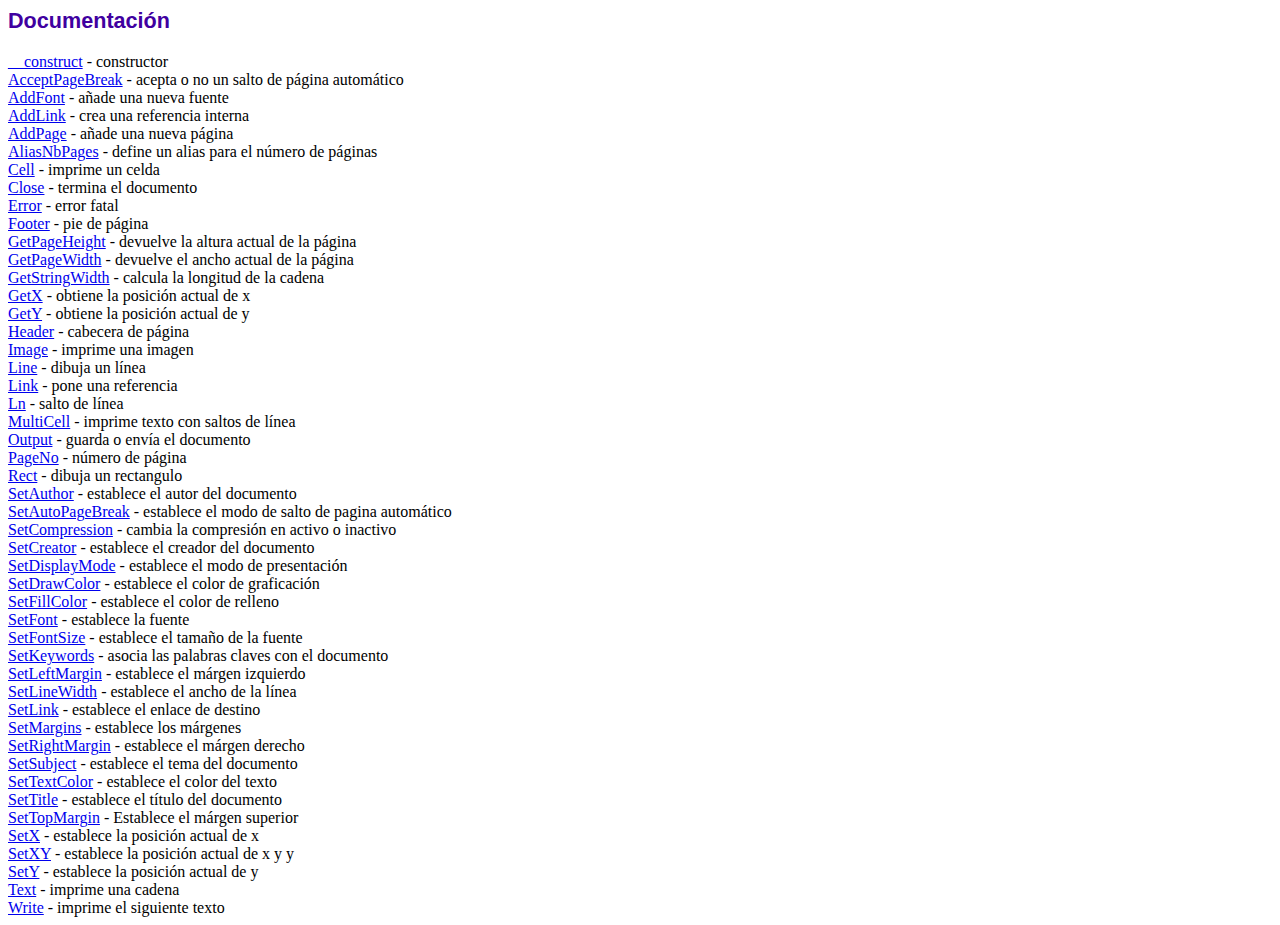
<file: fpdf186/doc/index.htm>
<!DOCTYPE html PUBLIC "-//W3C//DTD HTML 4.01 Transitional//EN">
<html>
<head>
<meta http-equiv="Content-Type" content="text/html; charset=UTF-8">
<title>Documentación</title>
<link type="text/css" rel="stylesheet" href="../fpdf.css">
</head>
<body>
<h1>Documentación</h1>
<a href="__construct.htm">__construct</a> - constructor<br>
<a href="acceptpagebreak.htm">AcceptPageBreak</a> - acepta o no un salto de página automático<br>
<a href="addfont.htm">AddFont</a> - añade una nueva fuente<br>
<a href="addlink.htm">AddLink</a> - crea una referencia interna<br>
<a href="addpage.htm">AddPage</a> - añade una nueva página<br>
<a href="aliasnbpages.htm">AliasNbPages</a> - define un alias para el número de páginas<br>
<a href="cell.htm">Cell</a> - imprime un celda<br>
<a href="close.htm">Close</a> - termina el documento<br>
<a href="error.htm">Error</a> - error fatal<br>
<a href="footer.htm">Footer</a> - pie de página<br>
<a href="getpageheight.htm">GetPageHeight</a> - devuelve la altura actual de la página<br>
<a href="getpagewidth.htm">GetPageWidth</a> - devuelve el ancho actual de la página<br>
<a href="getstringwidth.htm">GetStringWidth</a> - calcula la longitud de la cadena<br>
<a href="getx.htm">GetX</a> - obtiene la posición actual de x<br>
<a href="gety.htm">GetY</a> - obtiene la posición actual de y<br>
<a href="header.htm">Header</a> - cabecera de página<br>
<a href="image.htm">Image</a> - imprime una imagen<br>
<a href="line.htm">Line</a> - dibuja un línea<br>
<a href="link.htm">Link</a> - pone una referencia<br>
<a href="ln.htm">Ln</a> - salto de línea<br>
<a href="multicell.htm">MultiCell</a> - imprime texto con saltos de línea<br>
<a href="output.htm">Output</a> - guarda o envía el documento<br>
<a href="pageno.htm">PageNo</a> - número de página<br>
<a href="rect.htm">Rect</a> - dibuja un rectangulo<br>
<a href="setauthor.htm">SetAuthor</a> - establece el autor del documento<br>
<a href="setautopagebreak.htm">SetAutoPageBreak</a> - establece el modo de salto de pagina automático<br>
<a href="setcompression.htm">SetCompression</a> - cambia la compresión en activo o inactivo<br>
<a href="setcreator.htm">SetCreator</a> - establece el creador del documento<br>
<a href="setdisplaymode.htm">SetDisplayMode</a> - establece el modo de presentación<br>
<a href="setdrawcolor.htm">SetDrawColor</a> - establece el color de graficación<br>
<a href="setfillcolor.htm">SetFillColor</a> - establece el color de relleno<br>
<a href="setfont.htm">SetFont</a> - establece la fuente<br>
<a href="setfontsize.htm">SetFontSize</a> - establece el tamaño de la fuente<br>
<a href="setkeywords.htm">SetKeywords</a> - asocia las palabras claves con el documento<br>
<a href="setleftmargin.htm">SetLeftMargin</a> - establece el márgen izquierdo<br>
<a href="setlinewidth.htm">SetLineWidth</a> - establece el ancho de la línea<br>
<a href="setlink.htm">SetLink</a> - establece el enlace de destino<br>
<a href="setmargins.htm">SetMargins</a> - establece los márgenes<br>
<a href="setrightmargin.htm">SetRightMargin</a> - establece el márgen derecho<br>
<a href="setsubject.htm">SetSubject</a> - establece el tema del documento<br>
<a href="settextcolor.htm">SetTextColor</a> - establece el color del texto<br>
<a href="settitle.htm">SetTitle</a> - establece el título del documento<br>
<a href="settopmargin.htm">SetTopMargin</a> - Establece el márgen superior<br>
<a href="setx.htm">SetX</a> - establece la posición actual de x<br>
<a href="setxy.htm">SetXY</a> - establece la posición actual de x y y<br>
<a href="sety.htm">SetY</a> - establece la posición actual de y<br>
<a href="text.htm">Text</a> - imprime una cadena<br>
<a href="write.htm">Write</a> - imprime el siguiente texto<br>
</body>
</html>
</file>
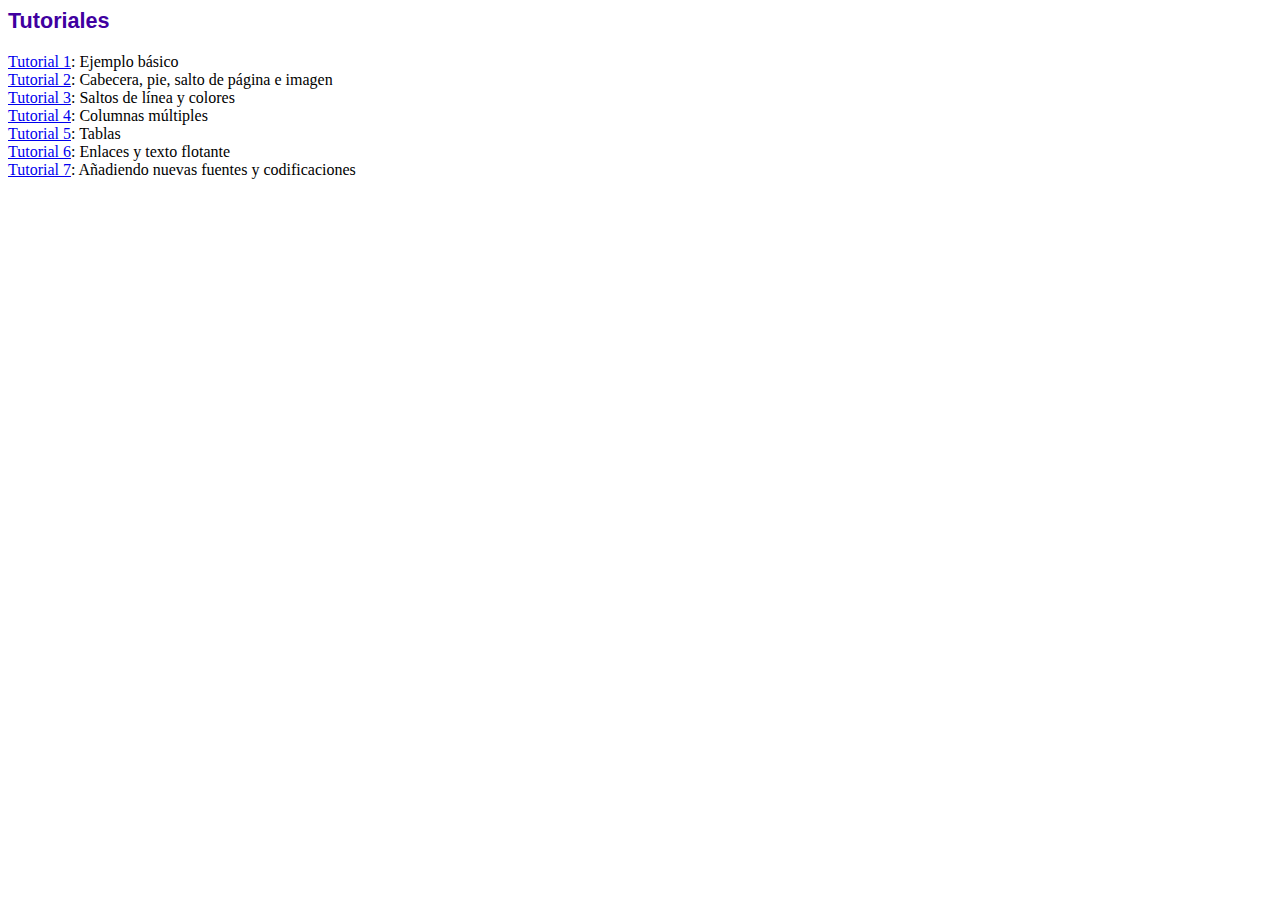
<file: fpdf186/tutorial/index.htm>
<!DOCTYPE html PUBLIC "-//W3C//DTD HTML 4.01 Transitional//EN">
<html>
<head>
<meta http-equiv="Content-Type" content="text/html; charset=UTF-8">
<title>Tutoriales</title>
<link type="text/css" rel="stylesheet" href="../fpdf.css">
</head>
<body>
<h1>Tutoriales</h1>
<ul style="list-style-type:none; margin-left:0; padding-left:0">
<li><a href="tuto1.htm">Tutorial 1</a>: Ejemplo básico</li>
<li><a href="tuto2.htm">Tutorial 2</a>: Cabecera, pie, salto de página e imagen</li>
<li><a href="tuto3.htm">Tutorial 3</a>: Saltos de línea y colores</li>
<li><a href="tuto4.htm">Tutorial 4</a>: Columnas múltiples</li>
<li><a href="tuto5.htm">Tutorial 5</a>: Tablas</li>
<li><a href="tuto6.htm">Tutorial 6</a>: Enlaces y texto flotante</li>
<li><a href="tuto7.htm">Tutorial 7</a>: Añadiendo nuevas fuentes y codificaciones</li>
</ul>
</body>
</html>
</file>
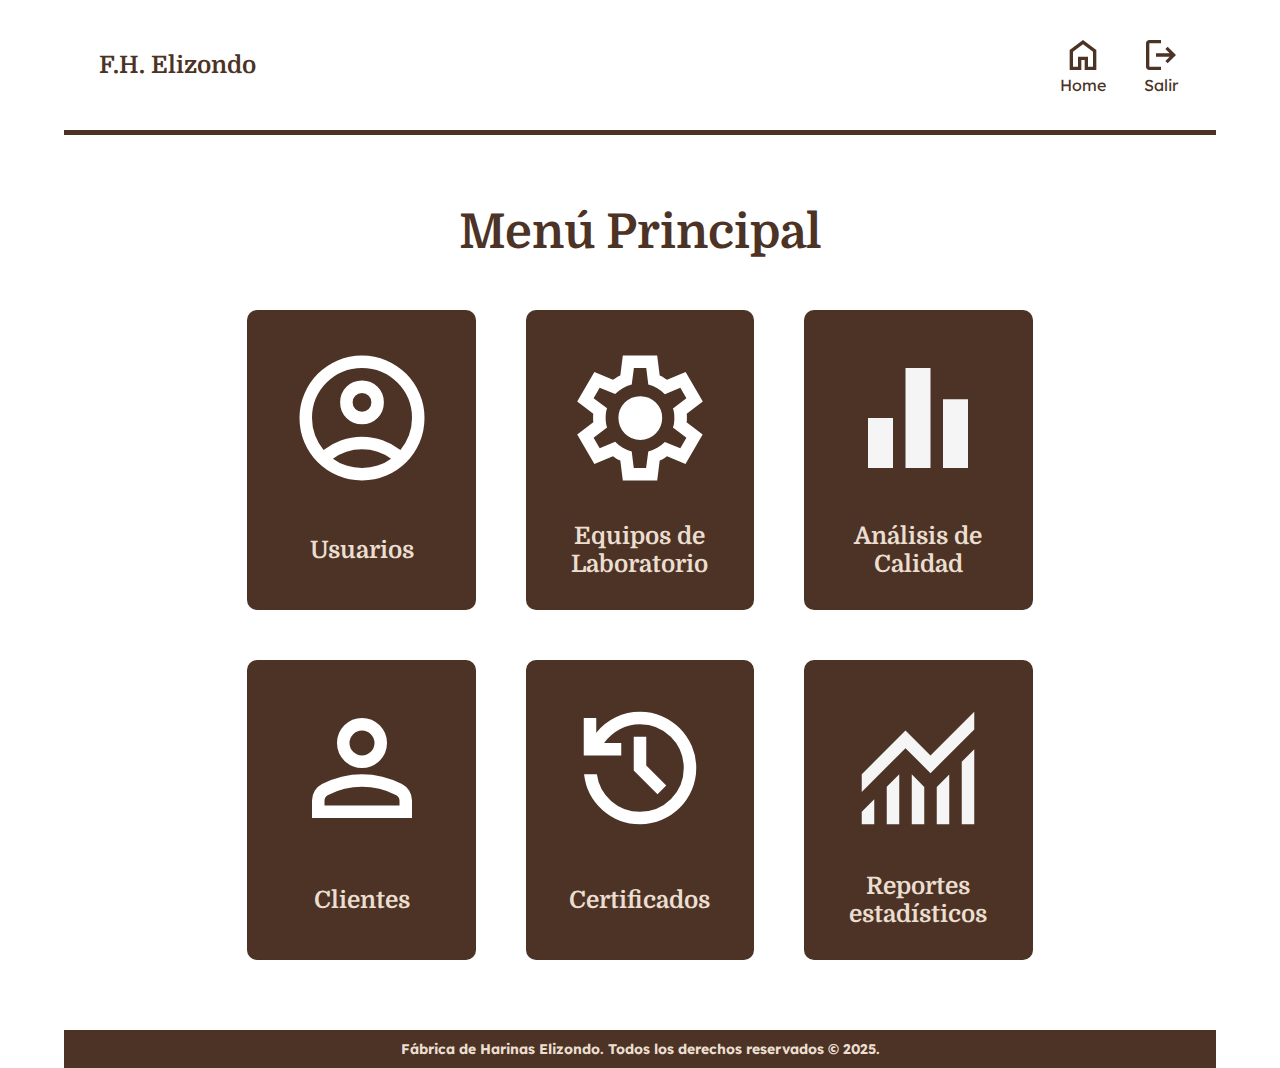
<file: menu.html>
<!DOCTYPE html>
<html lang="en">
<head>
    <meta charset="UTF-8">
    <meta name="viewport" content="width=device-width, initial-scale=1.0">
    <title>FHE | Menú Principal</title>
    <link rel="stylesheet" href="styles.css">
    <link rel="stylesheet" href="css/menu.css">
</head>
<body>
    <main class="contenedor hoja">
        <header class="header">
            <h2 class="header__logo">
                F.H. Elizondo
            </h2>

            <nav class="header__nav">
                <a href="#" class="header__btn">
                    <img class="header__icono" src="img/home.svg" alt="Home">
                    <p class="header__textoicono">Home</p>
                </a>

                <a href="index.html" class="header__btn">
                    <img class="header__icono" src="img/exit.svg" alt="Home">
                    <p class="header__textoicono">Salir</p>
                </a>
            </nav>
        </header>

        <div class="menu">
            <h1 class="menu__titulo">Menú Principal</h1>

            <div class="menu__grid">
                <a href="modulos/usuarios.html" class="menu__card">
                    <img src="img/usuarios.svg" alt="Reportes" class="menu__icono">
                    <h2 class="menu__texto">Usuarios</h2>
                </a>

                <a href="modulos/laboratorios.html" class="menu__card">
                    <img src="img/laboratorios.svg" alt="Laboratorio" class="menu__icono">
                    <h2 class="menu__texto">Equipos de Laboratorio</h2>
                </a>

                <a href="modulos/analisiscalidad.html" class="menu__card">
                    <img src="img/quality.svg" alt="Análisis" class="menu__icono">
                    <h2 class="menu__texto">Análisis de Calidad</h2>
                </a>

                <a href="modulos/clientes.html" class="menu__card">
                    <img src="img/clientes.svg" alt="Clientes" class="menu__icono">
                    <h2 class="menu__texto">Clientes</h2>
                </a>
                
                <a href="modulos/historico.html" class="menu__card">
                    <img src="img/historico.svg" alt="Certificados" class="menu__icono">
                    <h2 class="menu__texto">Certificados</h2>
                </a>

                <a href="modulos/estadisticos.html" class="menu__card">
                    <img src="img/stats.svg" alt="Estadísticos" class="menu__icono">
                    <h2 class="menu__texto">Reportes estadísticos</h2>
                </a>
            </div>
        </div>

        <div class="footer">
            <p class="footer__texto">Fábrica de Harinas Elizondo. Todos los derechos reservados &copy; 2025.</p>
        </div>
    </main>
</body>
</html>
</file>
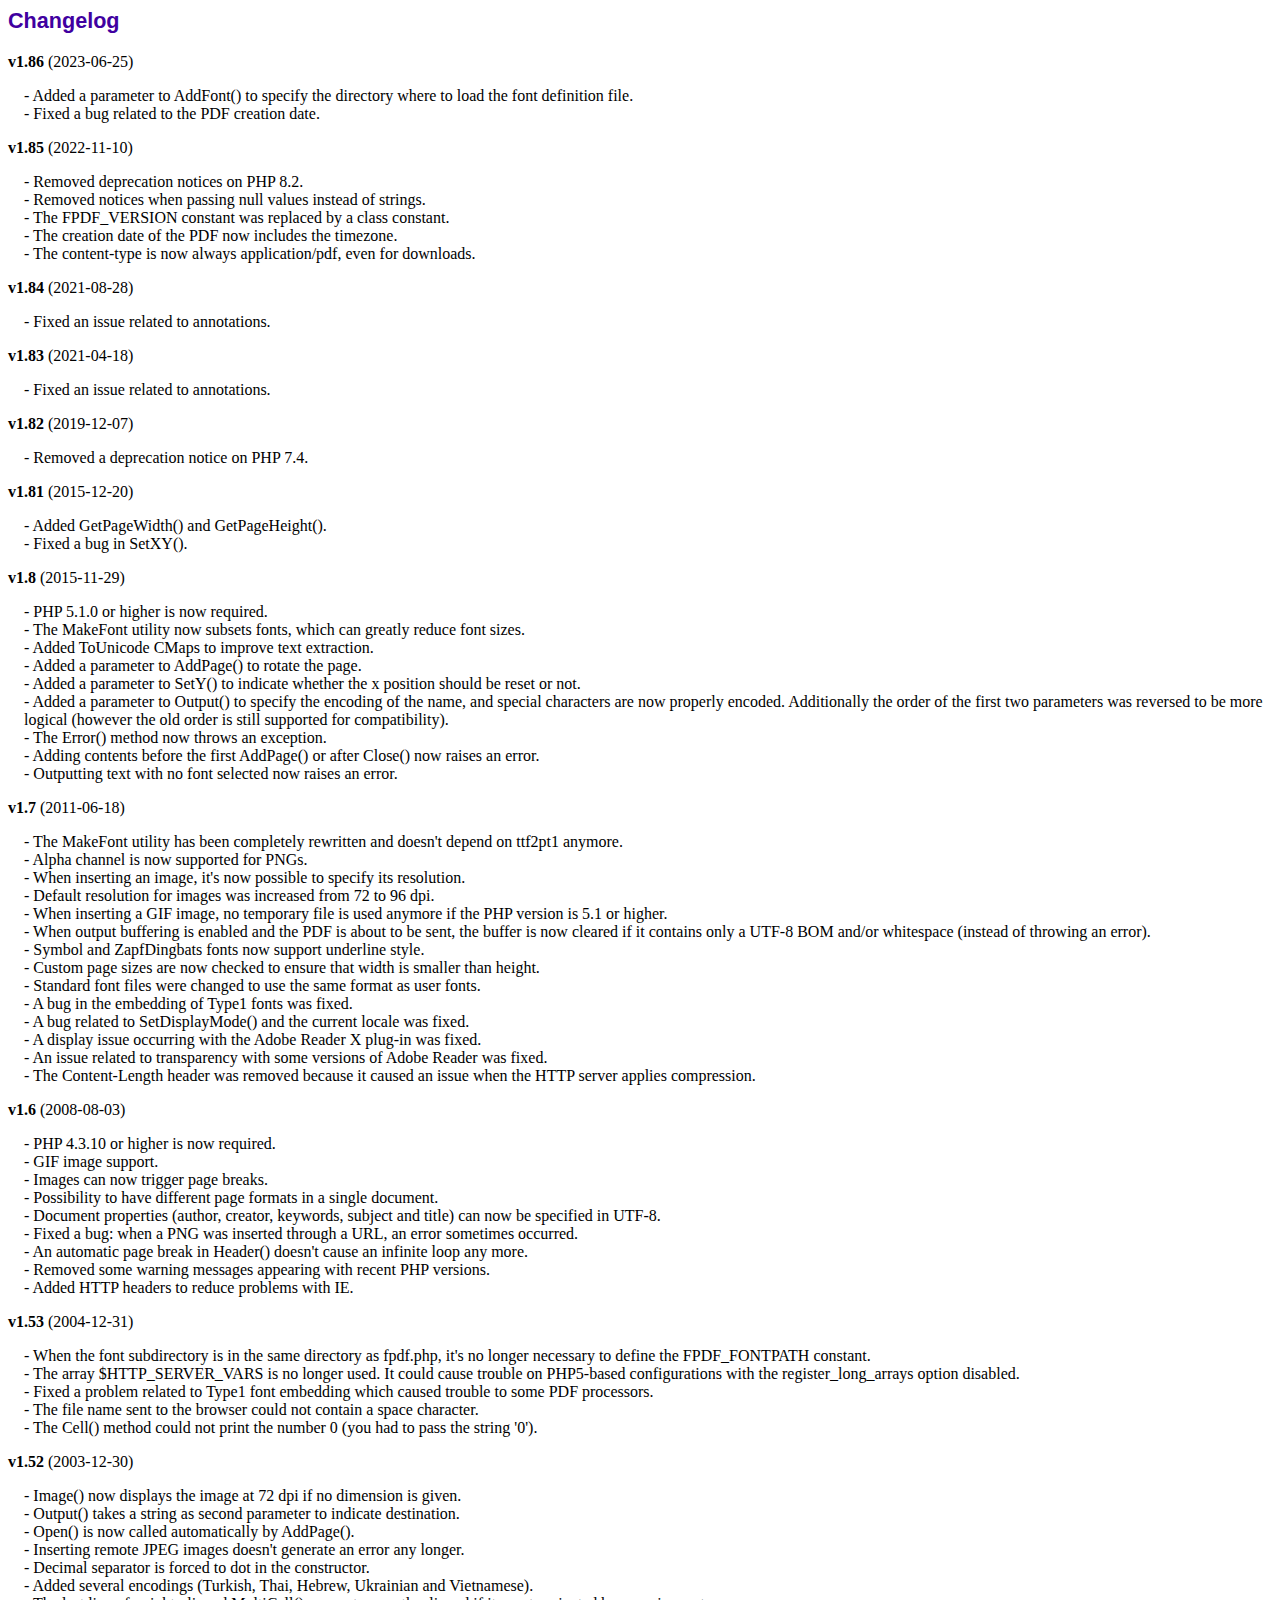
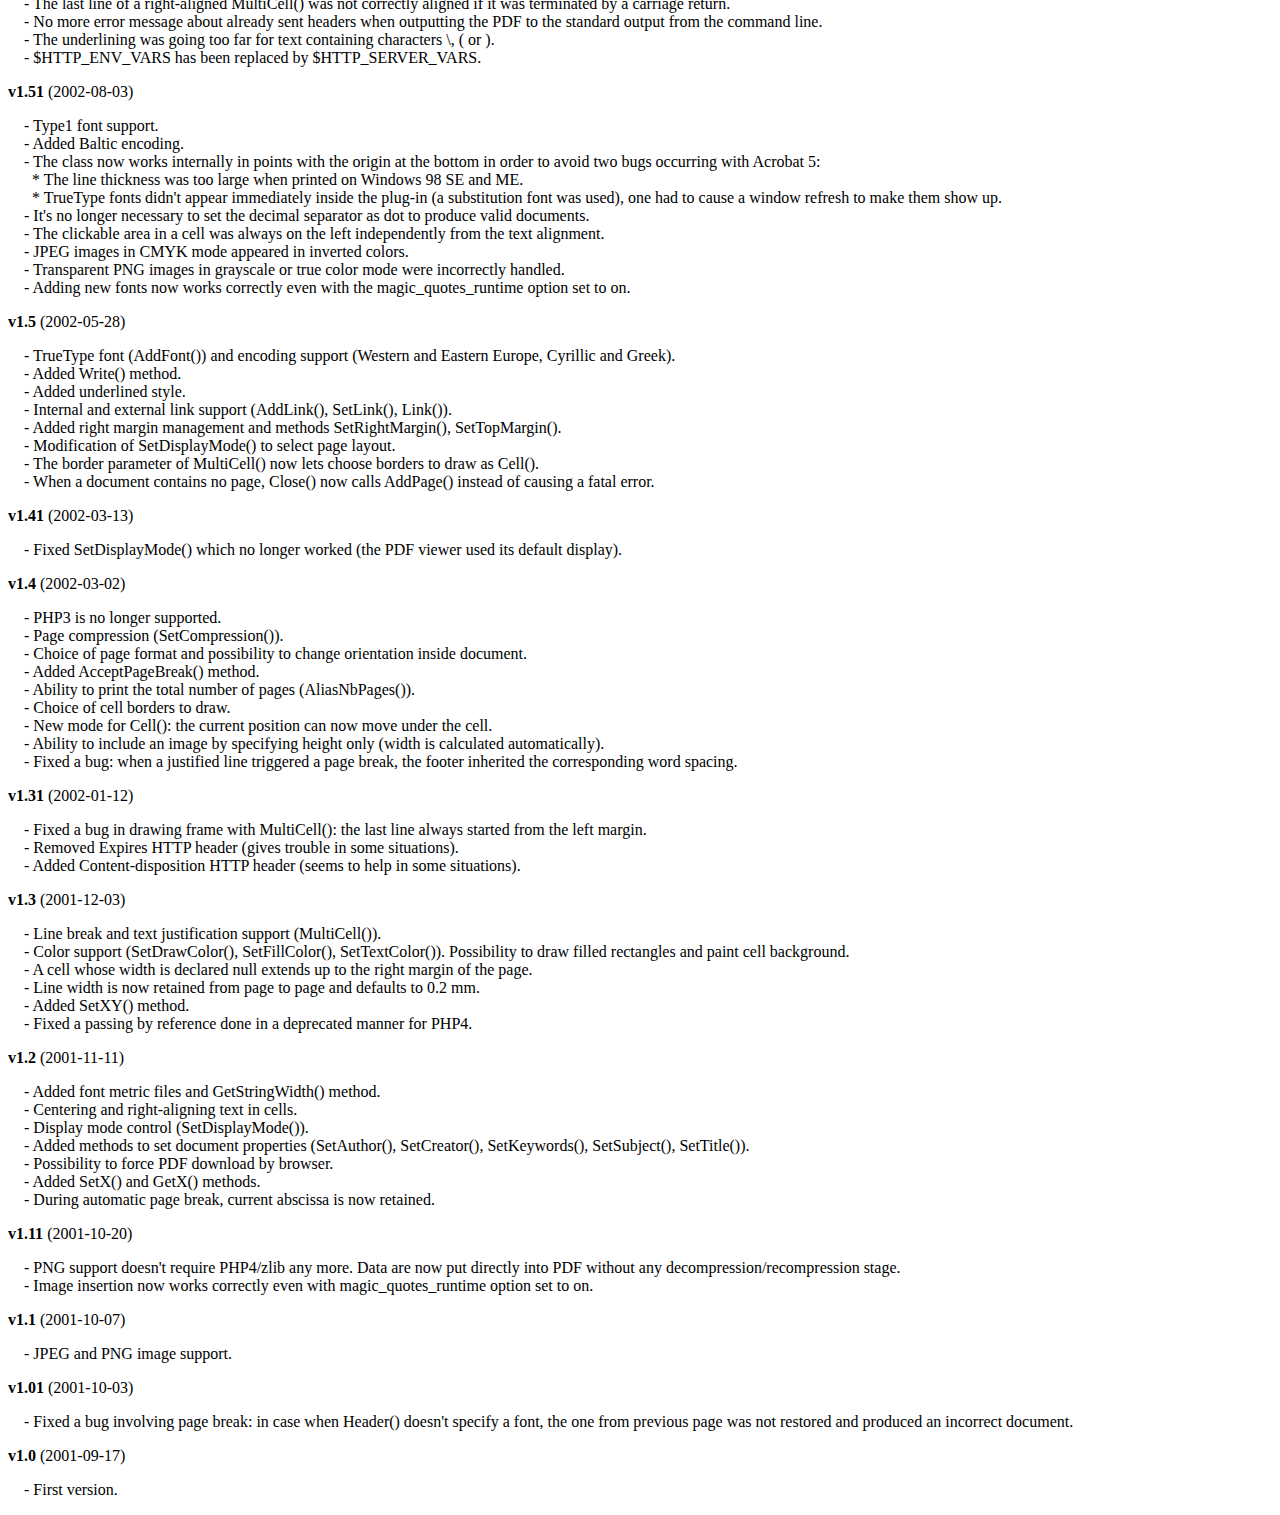
<file: fpdf186/changelog.htm>
<!DOCTYPE html PUBLIC "-//W3C//DTD HTML 4.01 Transitional//EN">
<html>
<head>
<meta http-equiv="Content-Type" content="text/html; charset=UTF-8">
<title>Changelog</title>
<link type="text/css" rel="stylesheet" href="fpdf.css">
<style type="text/css">
dd {margin:1em 0 1em 1em}
</style>
</head>
<body>
<h1>Changelog</h1>
<dl>
<dt><strong>v1.86</strong> (2023-06-25)</dt>
<dd>
- Added a parameter to AddFont() to specify the directory where to load the font definition file.<br>
- Fixed a bug related to the PDF creation date.<br>
</dd>
<dt><strong>v1.85</strong> (2022-11-10)</dt>
<dd>
- Removed deprecation notices on PHP 8.2.<br>
- Removed notices when passing null values instead of strings.<br>
- The FPDF_VERSION constant was replaced by a class constant.<br>
- The creation date of the PDF now includes the timezone.<br>
- The content-type is now always application/pdf, even for downloads.<br>
</dd>
<dt><strong>v1.84</strong> (2021-08-28)</dt>
<dd>
- Fixed an issue related to annotations.<br>
</dd>
<dt><strong>v1.83</strong> (2021-04-18)</dt>
<dd>
- Fixed an issue related to annotations.<br>
</dd>
<dt><strong>v1.82</strong> (2019-12-07)</dt>
<dd>
- Removed a deprecation notice on PHP 7.4.<br>
</dd>
<dt><strong>v1.81</strong> (2015-12-20)</dt>
<dd>
- Added GetPageWidth() and GetPageHeight().<br>
- Fixed a bug in SetXY().<br>
</dd>
<dt><strong>v1.8</strong> (2015-11-29)</dt>
<dd>
- PHP 5.1.0 or higher is now required.<br>
- The MakeFont utility now subsets fonts, which can greatly reduce font sizes.<br>
- Added ToUnicode CMaps to improve text extraction.<br>
- Added a parameter to AddPage() to rotate the page.<br>
- Added a parameter to SetY() to indicate whether the x position should be reset or not.<br>
- Added a parameter to Output() to specify the encoding of the name, and special characters are now properly encoded. Additionally the order of the first two parameters was reversed to be more logical (however the old order is still supported for compatibility).<br>
- The Error() method now throws an exception.<br>
- Adding contents before the first AddPage() or after Close() now raises an error.<br>
- Outputting text with no font selected now raises an error.<br>
</dd>
<dt><strong>v1.7</strong> (2011-06-18)</dt>
<dd>
- The MakeFont utility has been completely rewritten and doesn't depend on ttf2pt1 anymore.<br>
- Alpha channel is now supported for PNGs.<br>
- When inserting an image, it's now possible to specify its resolution.<br>
- Default resolution for images was increased from 72 to 96 dpi.<br>
- When inserting a GIF image, no temporary file is used anymore if the PHP version is 5.1 or higher.<br>
- When output buffering is enabled and the PDF is about to be sent, the buffer is now cleared if it contains only a UTF-8 BOM and/or whitespace (instead of throwing an error).<br>
- Symbol and ZapfDingbats fonts now support underline style.<br>
- Custom page sizes are now checked to ensure that width is smaller than height.<br>
- Standard font files were changed to use the same format as user fonts.<br>
- A bug in the embedding of Type1 fonts was fixed.<br>
- A bug related to SetDisplayMode() and the current locale was fixed.<br>
- A display issue occurring with the Adobe Reader X plug-in was fixed.<br>
- An issue related to transparency with some versions of Adobe Reader was fixed.<br>
- The Content-Length header was removed because it caused an issue when the HTTP server applies compression.<br>
</dd>
<dt><strong>v1.6</strong> (2008-08-03)</dt>
<dd>
- PHP 4.3.10 or higher is now required.<br>
- GIF image support.<br>
- Images can now trigger page breaks.<br>
- Possibility to have different page formats in a single document.<br>
- Document properties (author, creator, keywords, subject and title) can now be specified in UTF-8.<br>
- Fixed a bug: when a PNG was inserted through a URL, an error sometimes occurred.<br>
- An automatic page break in Header() doesn't cause an infinite loop any more.<br>
- Removed some warning messages appearing with recent PHP versions.<br>
- Added HTTP headers to reduce problems with IE.<br>
</dd>
<dt><strong>v1.53</strong> (2004-12-31)</dt>
<dd>
- When the font subdirectory is in the same directory as fpdf.php, it's no longer necessary to define the FPDF_FONTPATH constant.<br>
- The array $HTTP_SERVER_VARS is no longer used. It could cause trouble on PHP5-based configurations with the register_long_arrays option disabled.<br>
- Fixed a problem related to Type1 font embedding which caused trouble to some PDF processors.<br>
- The file name sent to the browser could not contain a space character.<br>
- The Cell() method could not print the number 0 (you had to pass the string '0').<br>
</dd>
<dt><strong>v1.52</strong> (2003-12-30)</dt>
<dd>
- Image() now displays the image at 72 dpi if no dimension is given.<br>
- Output() takes a string as second parameter to indicate destination.<br>
- Open() is now called automatically by AddPage().<br>
- Inserting remote JPEG images doesn't generate an error any longer.<br>
- Decimal separator is forced to dot in the constructor.<br>
- Added several encodings (Turkish, Thai, Hebrew, Ukrainian and Vietnamese).<br>
- The last line of a right-aligned MultiCell() was not correctly aligned if it was terminated by a carriage return.<br>
- No more error message about already sent headers when outputting the PDF to the standard output from the command line.<br>
- The underlining was going too far for text containing characters \, ( or ).<br>
- $HTTP_ENV_VARS has been replaced by $HTTP_SERVER_VARS.<br>
</dd>
<dt><strong>v1.51</strong> (2002-08-03)</dt>
<dd>
- Type1 font support.<br>
- Added Baltic encoding.<br>
- The class now works internally in points with the origin at the bottom in order to avoid two bugs occurring with Acrobat 5:<br>&nbsp;&nbsp;* The line thickness was too large when printed on Windows 98 SE and ME.<br>&nbsp;&nbsp;* TrueType fonts didn't appear immediately inside the plug-in (a substitution font was used), one had to cause a window refresh to make them show up.<br>
- It's no longer necessary to set the decimal separator as dot to produce valid documents.<br>
- The clickable area in a cell was always on the left independently from the text alignment.<br>
- JPEG images in CMYK mode appeared in inverted colors.<br>
- Transparent PNG images in grayscale or true color mode were incorrectly handled.<br>
- Adding new fonts now works correctly even with the magic_quotes_runtime option set to on.<br>
</dd>
<dt><strong>v1.5</strong> (2002-05-28)</dt>
<dd>
- TrueType font (AddFont()) and encoding support (Western and Eastern Europe, Cyrillic and Greek).<br>
- Added Write() method.<br>
- Added underlined style.<br>
- Internal and external link support (AddLink(), SetLink(), Link()).<br>
- Added right margin management and methods SetRightMargin(), SetTopMargin().<br>
- Modification of SetDisplayMode() to select page layout.<br>
- The border parameter of MultiCell() now lets choose borders to draw as Cell().<br>
- When a document contains no page, Close() now calls AddPage() instead of causing a fatal error.<br>
</dd>
<dt><strong>v1.41</strong> (2002-03-13)</dt>
<dd>
- Fixed SetDisplayMode() which no longer worked (the PDF viewer used its default display).<br>
</dd>
<dt><strong>v1.4</strong> (2002-03-02)</dt>
<dd>
- PHP3 is no longer supported.<br>
- Page compression (SetCompression()).<br>
- Choice of page format and possibility to change orientation inside document.<br>
- Added AcceptPageBreak() method.<br>
- Ability to print the total number of pages (AliasNbPages()).<br>
- Choice of cell borders to draw.<br>
- New mode for Cell(): the current position can now move under the cell.<br>
- Ability to include an image by specifying height only (width is calculated automatically).<br>
- Fixed a bug: when a justified line triggered a page break, the footer inherited the corresponding word spacing.<br>
</dd>
<dt><strong>v1.31</strong> (2002-01-12)</dt>
<dd>
- Fixed a bug in drawing frame with MultiCell(): the last line always started from the left margin.<br>
- Removed Expires HTTP header (gives trouble in some situations).<br>
- Added Content-disposition HTTP header (seems to help in some situations).<br>
</dd>
<dt><strong>v1.3</strong> (2001-12-03)</dt>
<dd>
- Line break and text justification support (MultiCell()).<br>
- Color support (SetDrawColor(), SetFillColor(), SetTextColor()). Possibility to draw filled rectangles and paint cell background.<br>
- A cell whose width is declared null extends up to the right margin of the page.<br>
- Line width is now retained from page to page and defaults to 0.2 mm.<br>
- Added SetXY() method.<br>
- Fixed a passing by reference done in a deprecated manner for PHP4.<br>
</dd>
<dt><strong>v1.2</strong> (2001-11-11)</dt>
<dd>
- Added font metric files and GetStringWidth() method.<br>
- Centering and right-aligning text in cells.<br>
- Display mode control (SetDisplayMode()).<br>
- Added methods to set document properties (SetAuthor(), SetCreator(), SetKeywords(), SetSubject(), SetTitle()).<br>
- Possibility to force PDF download by browser.<br>
- Added SetX() and GetX() methods.<br>
- During automatic page break, current abscissa is now retained.<br>
</dd>
<dt><strong>v1.11</strong> (2001-10-20)</dt>
<dd>
- PNG support doesn't require PHP4/zlib any more. Data are now put directly into PDF without any decompression/recompression stage.<br>
- Image insertion now works correctly even with magic_quotes_runtime option set to on.<br>
</dd>
<dt><strong>v1.1</strong> (2001-10-07)</dt>
<dd>
- JPEG and PNG image support.<br>
</dd>
<dt><strong>v1.01</strong> (2001-10-03)</dt>
<dd>
- Fixed a bug involving page break: in case when Header() doesn't specify a font, the one from previous page was not restored and produced an incorrect document.<br>
</dd>
<dt><strong>v1.0</strong> (2001-09-17)</dt>
<dd>
- First version.<br>
</dd>
</dl>
</body>
</html>
</file>
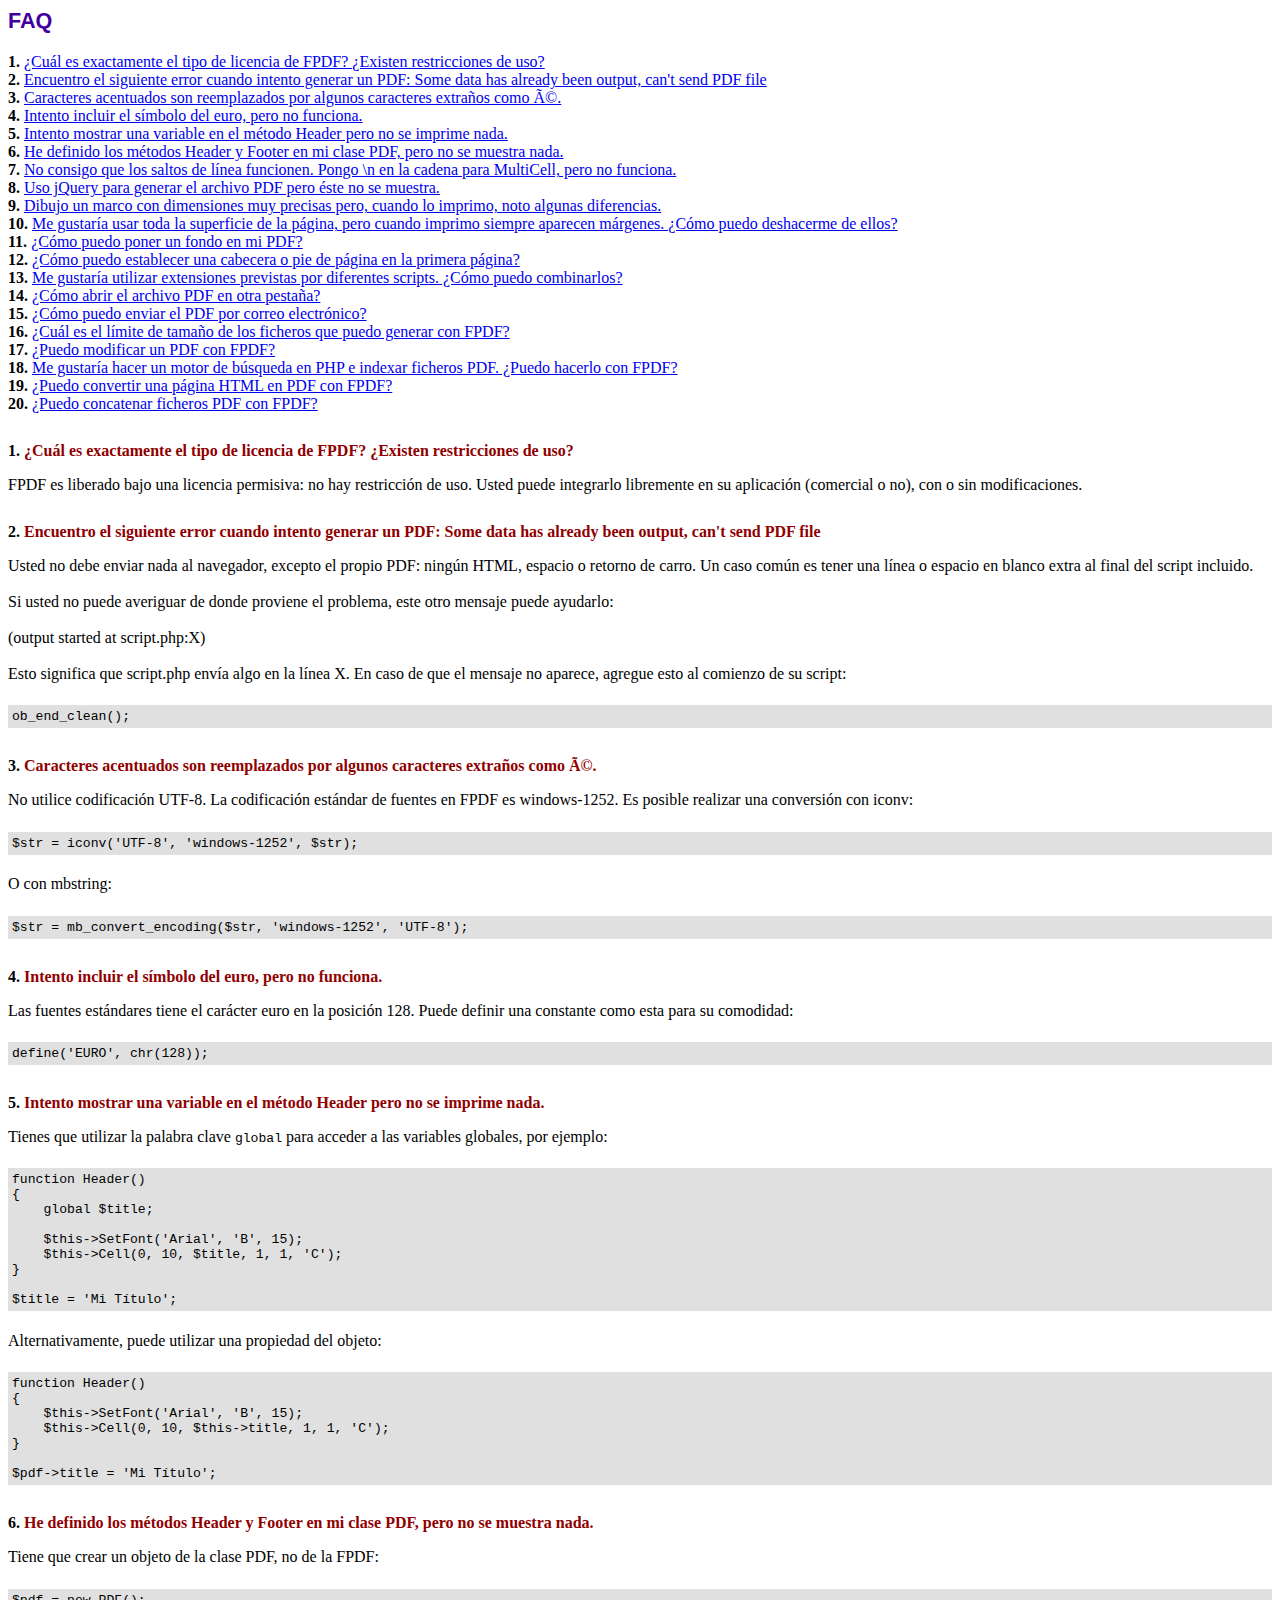
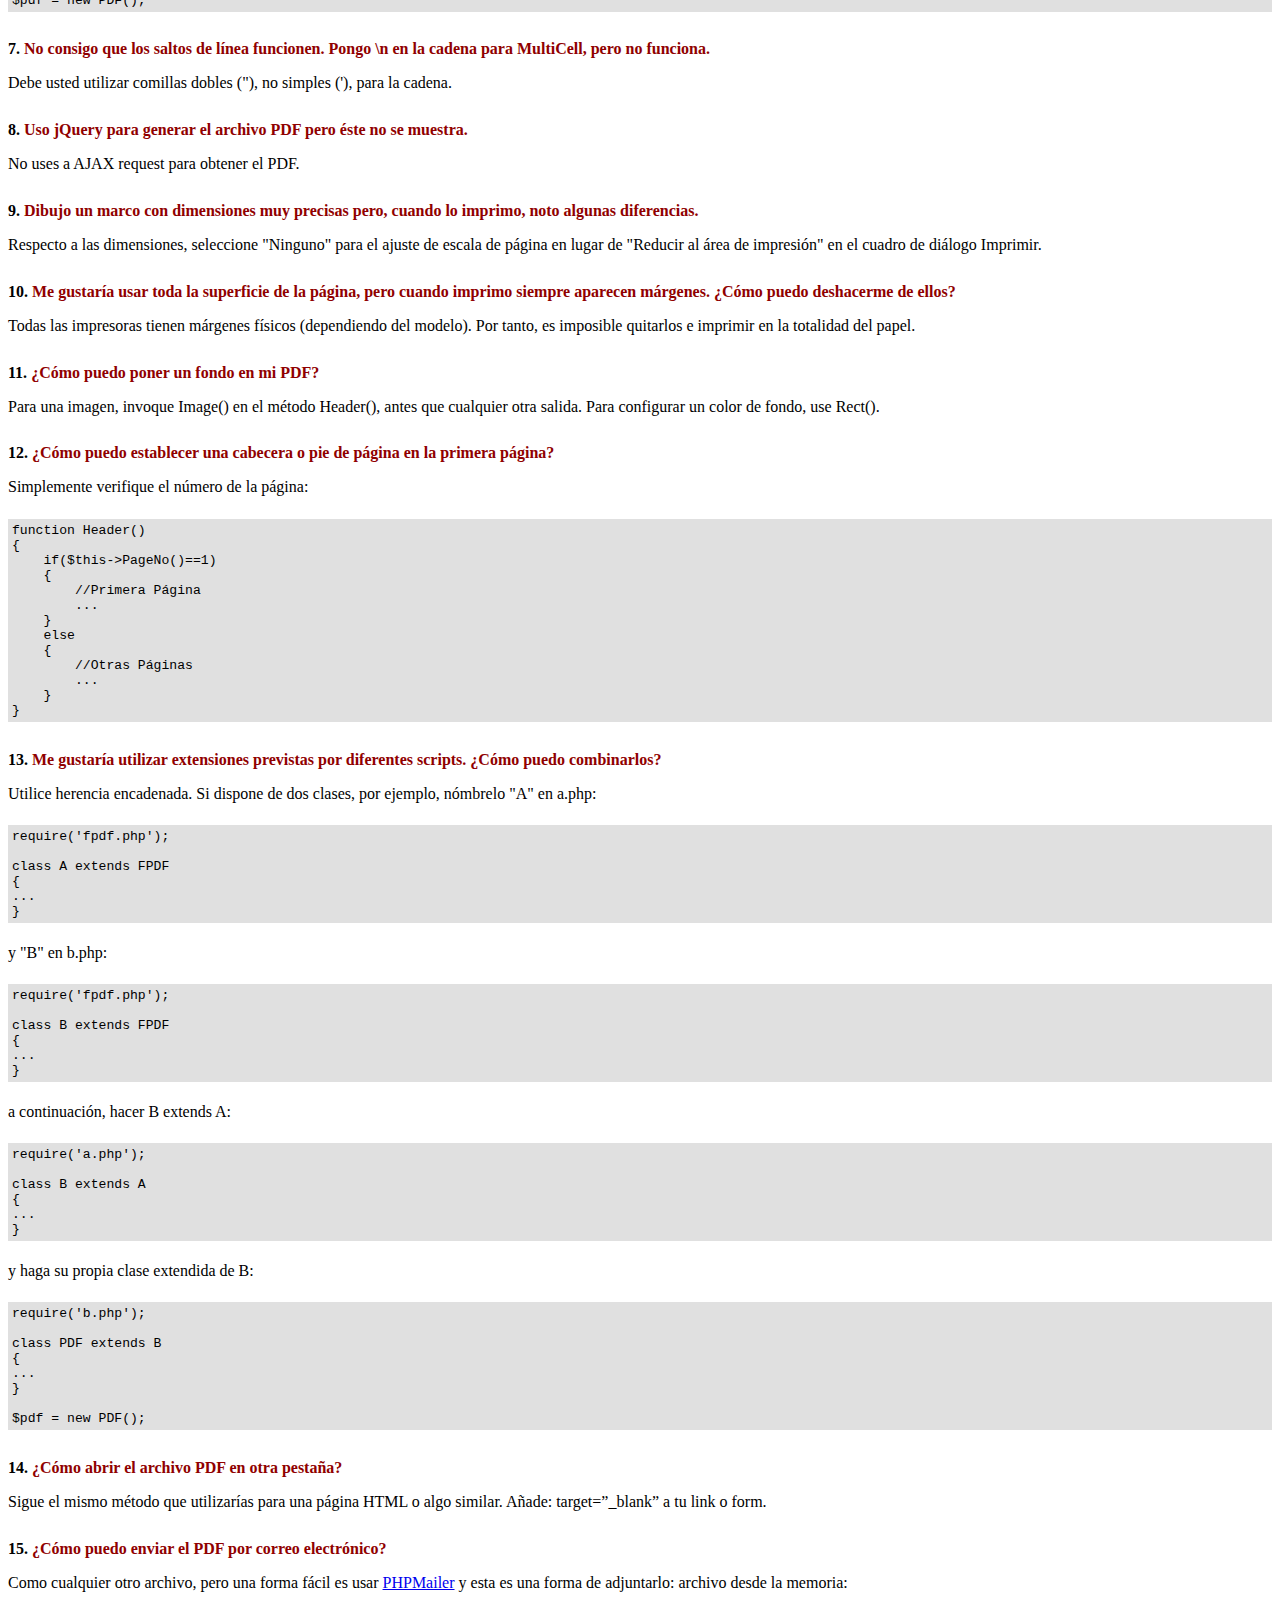
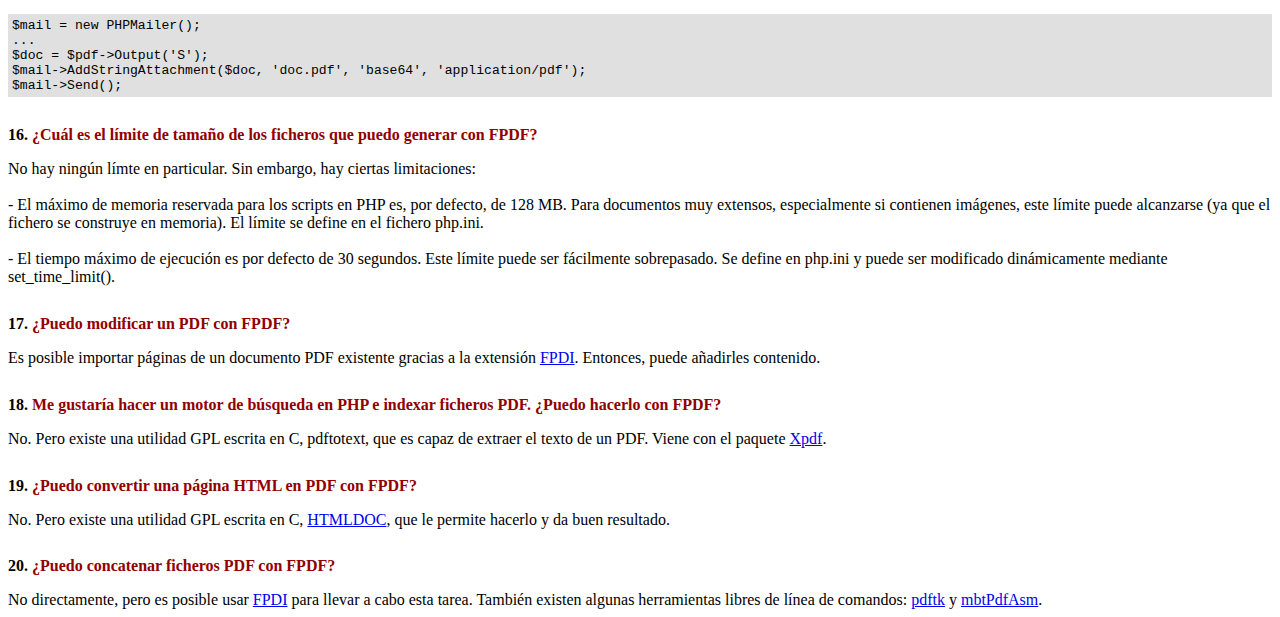
<file: fpdf186/FAQ.htm>
<!DOCTYPE html PUBLIC "-//W3C//DTD HTML 4.01 Transitional//EN">
<html>
<head>
<meta http-equiv="Content-Type" content="text/html; charset=UTF-8">
<title>FAQ</title>
<link type="text/css" rel="stylesheet" href="fpdf.css">
<style type="text/css">
ul {list-style-type:none; margin:0; padding:0}
ul#answers li {margin-top:1.8em}
.question {font-weight:bold; color:#900000}
</style>
</head>
<body>
<h1>FAQ</h1>
<ul>
<li><b>1.</b> <a href='#q1'>¿Cuál es exactamente el tipo de licencia de FPDF? ¿Existen restricciones de uso?</a></li>
<li><b>2.</b> <a href='#q2'>Encuentro el siguiente error cuando intento generar un PDF: Some data has already been output, can't send PDF file</a></li>
<li><b>3.</b> <a href='#q3'>Caracteres acentuados son reemplazados por algunos caracteres extraños como Ã©.</a></li>
<li><b>4.</b> <a href='#q4'>Intento incluir el símbolo del euro, pero no funciona.</a></li>
<li><b>5.</b> <a href='#q5'>Intento mostrar una variable en el método Header pero no se imprime nada.</a></li>
<li><b>6.</b> <a href='#q6'>He definido los métodos Header y Footer en mi clase PDF, pero no se muestra nada.</a></li>
<li><b>7.</b> <a href='#q7'>No consigo que los saltos de línea funcionen. Pongo \n en la cadena para MultiCell, pero no funciona.</a></li>
<li><b>8.</b> <a href='#q8'>Uso jQuery para generar el archivo PDF pero éste no se muestra.</a></li>
<li><b>9.</b> <a href='#q9'>Dibujo un marco con dimensiones muy precisas pero, cuando lo imprimo, noto algunas diferencias.</a></li>
<li><b>10.</b> <a href='#q10'>Me gustaría usar toda la superficie de la página, pero cuando imprimo siempre aparecen márgenes. ¿Cómo puedo deshacerme de ellos?</a></li>
<li><b>11.</b> <a href='#q11'>¿Cómo puedo poner un fondo en mi PDF?</a></li>
<li><b>12.</b> <a href='#q12'>¿Cómo puedo establecer una cabecera o pie de página en la primera página?</a></li>
<li><b>13.</b> <a href='#q13'>Me gustaría utilizar extensiones previstas por diferentes scripts. ¿Cómo puedo combinarlos?</a></li>
<li><b>14.</b> <a href='#q14'>¿Cómo abrir el archivo PDF en otra pestaña?</a></li>
<li><b>15.</b> <a href='#q15'>¿Cómo puedo enviar el PDF por correo electrónico?</a></li>
<li><b>16.</b> <a href='#q16'>¿Cuál es el límite de tamaño de los ficheros que puedo generar con FPDF?</a></li>
<li><b>17.</b> <a href='#q17'>¿Puedo modificar un PDF con FPDF?</a></li>
<li><b>18.</b> <a href='#q18'>Me gustaría hacer un motor de búsqueda en PHP e indexar ficheros PDF. ¿Puedo hacerlo con FPDF?</a></li>
<li><b>19.</b> <a href='#q19'>¿Puedo convertir una página HTML en PDF con FPDF?</a></li>
<li><b>20.</b> <a href='#q20'>¿Puedo concatenar ficheros PDF con FPDF?</a></li>
</ul>

<ul id='answers'>
<li id='q1'>
<p><b>1.</b> <span class='question'>¿Cuál es exactamente el tipo de licencia de FPDF? ¿Existen restricciones de uso?</span></p>
FPDF es liberado bajo una licencia permisiva: no hay restricción de uso. Usted puede integrarlo
libremente en su aplicación (comercial o no), con o sin modificaciones.
</li>

<li id='q2'>
<p><b>2.</b> <span class='question'>Encuentro el siguiente error cuando intento generar un PDF: Some data has already been output, can't send PDF file</span></p>
Usted no debe enviar nada al navegador, excepto el propio PDF: ningún HTML, espacio o retorno de carro. Un caso común
es tener una línea o espacio en blanco extra al final del script incluido.<br>
<br>
Si usted no puede averiguar de donde proviene el problema, este otro mensaje puede ayudarlo:<br>
<br>
(output started at script.php:X)<br>
<br>
Esto significa que script.php envía algo en la línea X. En caso de que el mensaje no aparece, agregue esto al
comienzo de su script:
<div class="doc-source">
<pre><code>ob_end_clean();</code></pre>
</div>
</li>

<li id='q3'>
<p><b>3.</b> <span class='question'>Caracteres acentuados son reemplazados por algunos caracteres extraños como Ã©.</span></p>
No utilice codificación UTF-8. La codificación estándar de fuentes en FPDF es windows-1252.
Es posible realizar una conversión con iconv:
<div class="doc-source">
<pre><code>$str = iconv('UTF-8', 'windows-1252', $str);</code></pre>
</div>
O con mbstring:
<div class="doc-source">
<pre><code>$str = mb_convert_encoding($str, 'windows-1252', 'UTF-8');</code></pre>
</div>
</li>

<li id='q4'>
<p><b>4.</b> <span class='question'>Intento incluir el símbolo del euro, pero no funciona.</span></p>
Las fuentes estándares tiene el carácter euro en la posición 128. Puede definir una constante
como esta para su comodidad:
<div class="doc-source">
<pre><code>define('EURO', chr(128));</code></pre>
</div>
</li>

<li id='q5'>
<p><b>5.</b> <span class='question'>Intento mostrar una variable en el método Header pero no se imprime nada.</span></p>
Tienes que utilizar la palabra clave <code>global</code> para acceder a las variables globales, por ejemplo:
<div class="doc-source">
<pre><code>function Header()
{
    global $title;

    $this-&gt;SetFont('Arial', 'B', 15);
    $this-&gt;Cell(0, 10, $title, 1, 1, 'C');
}

$title = 'Mi Título';</code></pre>
</div>
Alternativamente, puede utilizar una propiedad del objeto:
<div class="doc-source">
<pre><code>function Header()
{
    $this-&gt;SetFont('Arial', 'B', 15);
    $this-&gt;Cell(0, 10, $this-&gt;title, 1, 1, 'C');
}

$pdf-&gt;title = 'Mi Título';</code></pre>
</div>
</li>

<li id='q6'>
<p><b>6.</b> <span class='question'>He definido los métodos Header y Footer en mi clase PDF, pero no se muestra nada.</span></p>
Tiene que crear un objeto de la clase PDF, no de la FPDF:
<div class="doc-source">
<pre><code>$pdf = new PDF();</code></pre>
</div>
</li>

<li id='q7'>
<p><b>7.</b> <span class='question'>No consigo que los saltos de línea funcionen. Pongo \n en la cadena para MultiCell, pero no funciona.</span></p>
Debe usted utilizar comillas dobles ("), no simples ('), para la cadena.
</li>

<li id='q8'>
<p><b>8.</b> <span class='question'>Uso jQuery para generar el archivo PDF pero éste no se muestra.</span></p>
No uses a AJAX request para obtener el PDF.
</li>

<li id='q9'>
<p><b>9.</b> <span class='question'>Dibujo un marco con dimensiones muy precisas pero, cuando lo imprimo, noto algunas diferencias.</span></p>
Respecto a las dimensiones, seleccione "Ninguno" para el ajuste de escala de página en lugar de "Reducir al área de impresión" en el cuadro de diálogo Imprimir.
</li>

<li id='q10'>
<p><b>10.</b> <span class='question'>Me gustaría usar toda la superficie de la página, pero cuando imprimo siempre aparecen márgenes. ¿Cómo puedo deshacerme de ellos?</span></p>
Todas las impresoras tienen márgenes físicos (dependiendo del modelo). Por tanto, es imposible quitarlos
e imprimir en la totalidad del papel.
</li>

<li id='q11'>
<p><b>11.</b> <span class='question'>¿Cómo puedo poner un fondo en mi PDF?</span></p>
Para una imagen, invoque Image() en el método Header(), antes que cualquier otra salida. Para configurar un color de fondo, use Rect().
</li>

<li id='q12'>
<p><b>12.</b> <span class='question'>¿Cómo puedo establecer una cabecera o pie de página en la primera página?</span></p>
Simplemente verifique el número de la página:
<div class="doc-source">
<pre><code>function Header()
{
    if($this-&gt;PageNo()==1)
    {
        //Primera Página
        ...
    }
    else
    {
        //Otras Páginas
        ...
    }
}</code></pre>
</div>
</li>

<li id='q13'>
<p><b>13.</b> <span class='question'>Me gustaría utilizar extensiones previstas por diferentes scripts. ¿Cómo puedo combinarlos?</span></p>
Utilice herencia encadenada. Si dispone de dos clases, por ejemplo, nómbrelo "A" en a.php:
<div class="doc-source">
<pre><code>require('fpdf.php');

class A extends FPDF
{
...
}</code></pre>
</div>
y "B" en b.php:
<div class="doc-source">
<pre><code>require('fpdf.php');

class B extends FPDF
{
...
}</code></pre>
</div>
a continuación, hacer B extends A:
<div class="doc-source">
<pre><code>require('a.php');

class B extends A
{
...
}</code></pre>
</div>
y haga su propia clase extendida de B:
<div class="doc-source">
<pre><code>require('b.php');

class PDF extends B
{
...
}

$pdf = new PDF();</code></pre>
</div>
</li>

<li id='q14'>
<p><b>14.</b> <span class='question'>¿Cómo abrir el archivo PDF en otra pestaña?</span></p>
Sigue el mismo método que utilizarías para una página HTML o algo similar.
Añade: target=”_blank” a tu link o form.
</li>

<li id='q15'>
<p><b>15.</b> <span class='question'>¿Cómo puedo enviar el PDF por correo electrónico?</span></p>
Como cualquier otro archivo, pero una forma fácil es usar <a href="https://github.com/PHPMailer/PHPMailer" target="_blank">PHPMailer</a>
y esta es una forma de adjuntarlo: archivo desde la memoria:
<div class="doc-source">
<pre><code>$mail = new PHPMailer();
...
$doc = $pdf-&gt;Output('S');
$mail-&gt;AddStringAttachment($doc, 'doc.pdf', 'base64', 'application/pdf');
$mail-&gt;Send();</code></pre>
</div>
</li>

<li id='q16'>
<p><b>16.</b> <span class='question'>¿Cuál es el límite de tamaño de los ficheros que puedo generar con FPDF?</span></p>
No hay ningún límte en particular. Sin embargo, hay ciertas limitaciones:
<br>
<br>
- El máximo de memoria reservada para los scripts en PHP es, por defecto, de 128 MB. Para documentos
muy extensos, especialmente si contienen imágenes, este límite puede alcanzarse (ya que el fichero
se construye en memoria). El límite se define en el fichero php.ini.
<br>
<br>
- El tiempo máximo de ejecución es por defecto de 30 segundos. Este límite puede ser fácilmente
sobrepasado. Se define en php.ini y puede ser modificado dinámicamente mediante set_time_limit().
</li>

<li id='q17'>
<p><b>17.</b> <span class='question'>¿Puedo modificar un PDF con FPDF?</span></p>
Es posible importar páginas de un documento PDF existente gracias a la extensión
<a href="https://www.setasign.com/products/fpdi/about/" target="_blank">FPDI</a>.
Entonces, puede añadirles contenido.
</li>

<li id='q18'>
<p><b>18.</b> <span class='question'>Me gustaría hacer un motor de búsqueda en PHP e indexar ficheros PDF. ¿Puedo hacerlo con FPDF?</span></p>
No. Pero existe una utilidad GPL escrita en C, pdftotext, que es capaz de extraer el texto de
un PDF. Viene con el paquete <a href="https://www.xpdfreader.com" target="_blank">Xpdf</a>.
</li>

<li id='q19'>
<p><b>19.</b> <span class='question'>¿Puedo convertir una página HTML en PDF con FPDF?</span></p>
No. Pero existe una utilidad GPL escrita en C, <a href="https://www.msweet.org/htmldoc/" target="_blank">HTMLDOC</a>,
que le permite hacerlo y da buen resultado.
</li>

<li id='q20'>
<p><b>20.</b> <span class='question'>¿Puedo concatenar ficheros PDF con FPDF?</span></p>
No directamente, pero es posible usar <a href="https://www.setasign.com/products/fpdi/demos/concatenate-fake/" target="_blank">FPDI</a>
para llevar a cabo esta tarea. También existen algunas herramientas libres de línea de comandos:
<a href="https://www.pdflabs.com/tools/pdftk-the-pdf-toolkit/" target="_blank">pdftk</a> y
<a href="http://thierry.schmit.free.fr/spip/spip.php?article15" target="_blank">mbtPdfAsm</a>.
</li>
</ul>
</body>
</html>
</file>
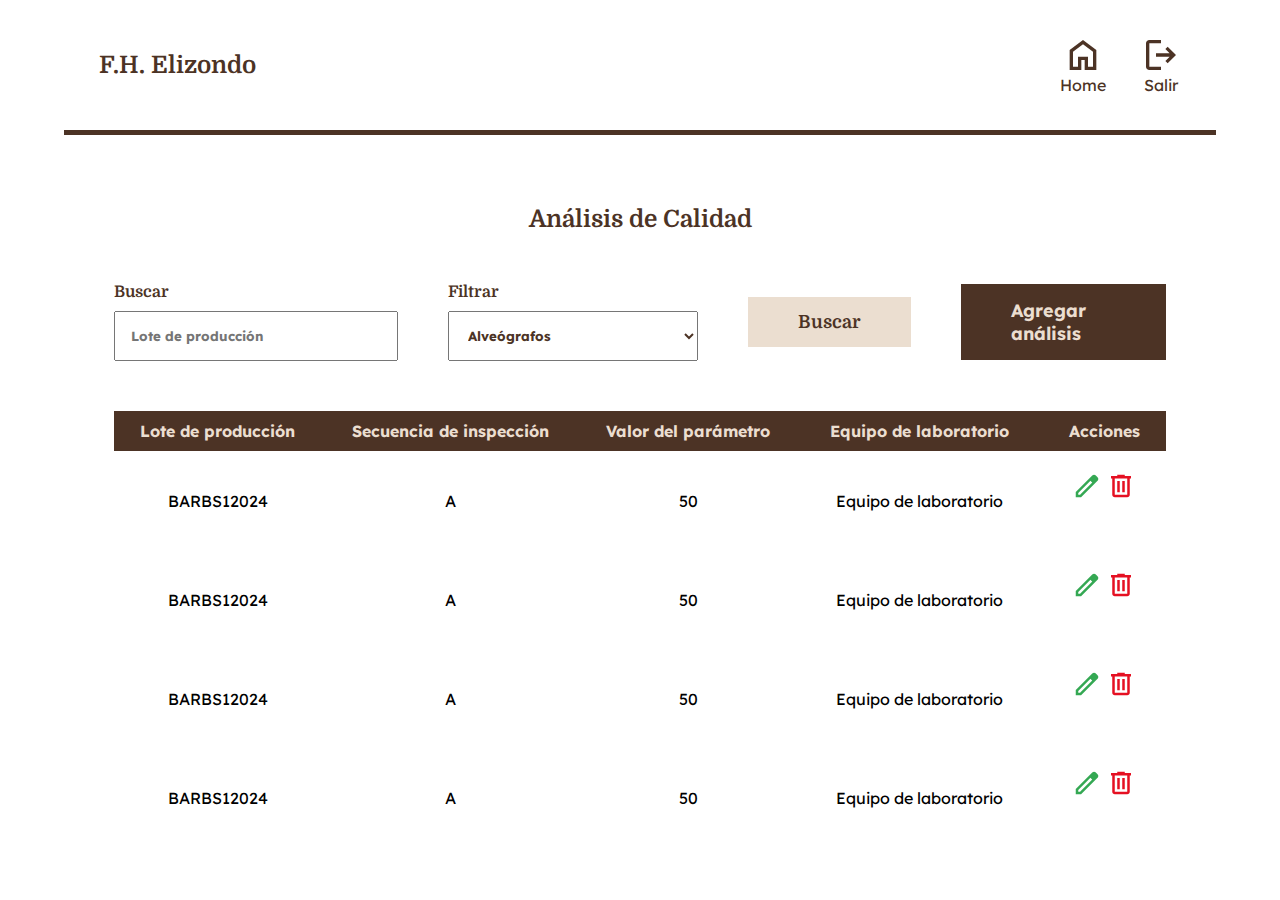
<file: modulos/analisiscalidad.html>
<!DOCTYPE html>
<html lang="en">
<head>
    <meta charset="UTF-8">
    <meta name="viewport" content="width=device-width, initial-scale=1.0">
    <title>FHE | Análisis de Calidad</title>
    <link rel="stylesheet" href="../css/menu.css">
    <link rel="stylesheet" href="../styles.css">
</head>
<body>
    <main class="contenedor hoja">
        <header class="header">
            <h2 class="header__logo">
                F.H. Elizondo
            </h2>

            <nav class="header__nav">
                <a href="../menu.html" class="header__btn">
                    <img class="header__icono" src="../img/home.svg" alt="Home">
                    <p class="header__textoicono">Home</p>
                </a>

                <a href="../index.html" class="header__btn">
                    <img class="header__icono" src="../img/exit.svg" alt="Home">
                    <p class="header__textoicono">Salir</p>
                </a>
            </nav>
        </header>

        <div class="contenedor__modulo">
            <h2 class="heading">Análisis de Calidad</h2>

            <div class="controles">
                <div class="buscador">
                    <h4 class="buscador__label">Buscar</h4>
                    <input type="text" class="buscador__input" placeholder="Lote de producción">
                </div>

                <div class="ordenar">
                    <h4 class="ordenar__label">Filtrar</h4>
                    <select name="categoria" id="categoria" class="ordenar__select">
                        <option value="alveografos">Alveógrafos</option>
                        <option value="farinografos">Farinógrafos</option>
                    </select>
                </div>

                <h2 class="botones__buscar">Buscar</h2>
                <a href="analisiscalidadform.html" class="botones__crear">Agregar análisis</a>
            </div>

            <table class="tabla">
            <thead>
                <tr class="tabla__encabezado">
                    <th>Lote de producción</th>
                    <th>Secuencia de inspección</th>
                    <th>Valor del parámetro</th>
                    <th>Equipo de laboratorio</th>
                    <th>Acciones</th>
                </tr>
            </thead>
            <tbody>
                <tr class="tabla__fila">
                    <td>BARBS12024</td>
                    <td>A</td>
                    <td>50</td>
                    <td>Equipo de laboratorio</td>
                    <td class="tabla__botones">
                        <img src="../img/edit.svg" alt="Editar" class="tabla__boton">
                        <img src="../img/delete.svg" alt="Eliminar" class="tabla__boton">
                    </td>
                </tr>

                <tr class="tabla__fila">
                    <td>BARBS12024</td>
                    <td>A</td>
                    <td>50</td>
                    <td>Equipo de laboratorio</td>
                    <td class="tabla__botones">
                        <img src="../img/edit.svg" alt="Editar" class="tabla__boton">
                        <img src="../img/delete.svg" alt="Eliminar" class="tabla__boton">
                    </td>
                </tr>

                <tr class="tabla__fila">
                    <td>BARBS12024</td>
                    <td>A</td>
                    <td>50</td>
                    <td>Equipo de laboratorio</td>
                    <td class="tabla__botones">
                        <img src="../img/edit.svg" alt="Editar" class="tabla__boton">
                        <img src="../img/delete.svg" alt="Eliminar" class="tabla__boton">
                    </td>
                </tr>

                <tr class="tabla__fila">
                    <td>BARBS12024</td>
                    <td>A</td>
                    <td>50</td>
                    <td>Equipo de laboratorio</td>
                    <td class="tabla__botones">
                        <img src="../img/edit.svg" alt="Editar" class="tabla__boton">
                        <img src="../img/delete.svg" alt="Eliminar" class="tabla__boton">
                    </td>
                </tr>

                </tbody>
            </table>
        </div>
        
    </main>
</body>
</html>
</file>
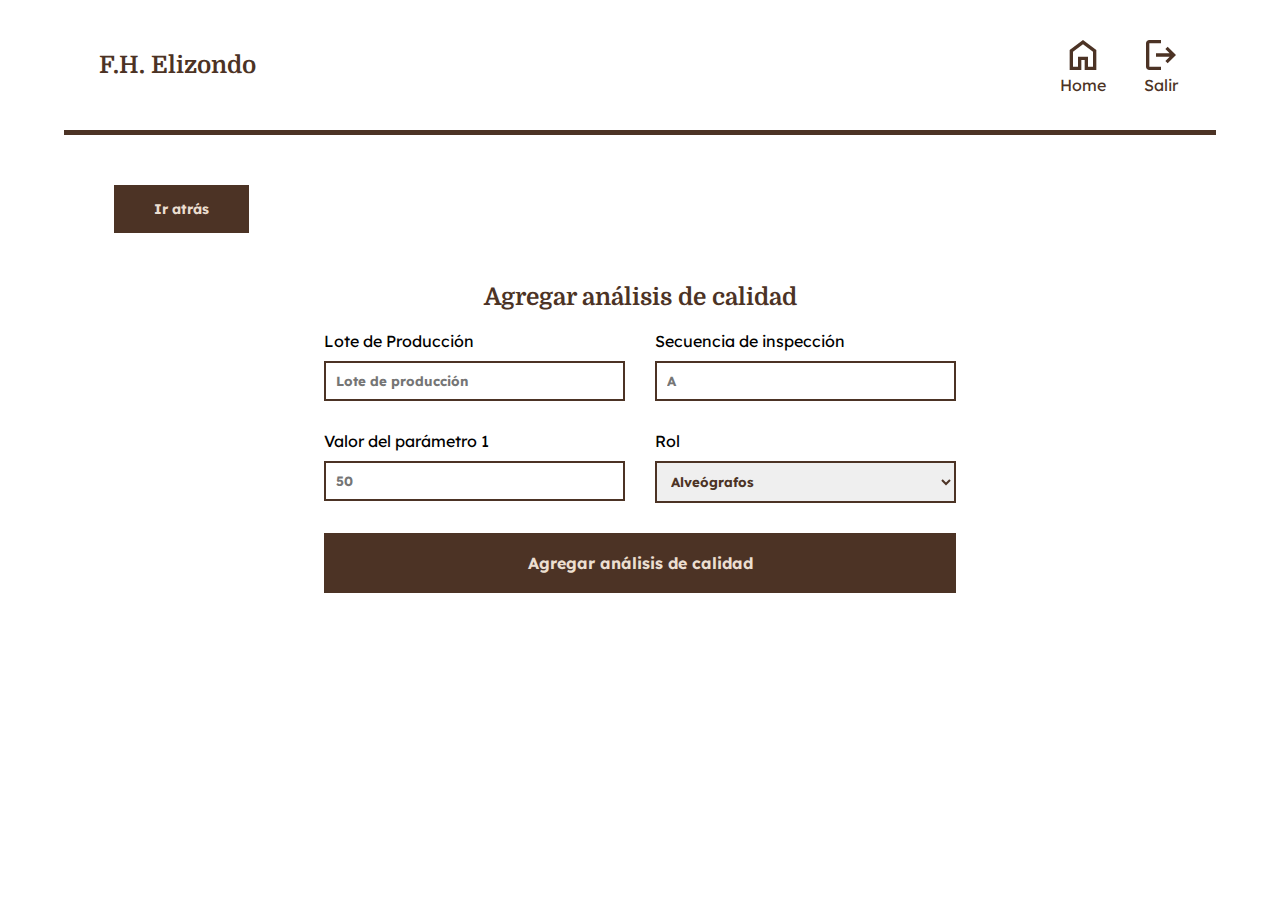
<file: modulos/analisiscalidadform.html>
<!DOCTYPE html>
<html lang="en">
<head>
    <meta charset="UTF-8">
    <meta name="viewport" content="width=device-width, initial-scale=1.0">
    <title>FHE | Usuarios</title>
    <link rel="stylesheet" href="../styles.css">
    <link rel="stylesheet" href="../css/menu.css">
</head>
<body>
    <main  class="contenedor hoja">
        <header class="header">
            <h2 class="header__logo">
                F.H. Elizondo
            </h2>

            <nav class="header__nav">
                <a href="../menu.html" class="header__btn">
                    <img class="header__icono" src="../img/home.svg" alt="Home">
                    <p class="header__textoicono">Home</p>
                </a>

                <a href="../index.html" class="header__btn">
                    <img class="header__icono" src="../img/exit.svg" alt="Home">
                    <p class="header__textoicono">Salir</p>
                </a>
            </nav>
        </header>

        <div class="contenedor__modulo">
            <a href="analisiscalidad.html" class="atras">Ir atrás</a>
            <h2 class="heading">Agregar análisis de calidad</h2>
            <form action="analisiscalidad.html" class="formulario">
                <div class="formulario__campo">
                    <label for="lote_produccion" class="formulario__label">Lote de Producción</label>
                    <input type="text" class="formulario__input" placeholder="Lote de producción">
                </div>
                
                <div class="formulario__campo">
                    <label for="secuencia" class="formulario__label">Secuencia de inspección</label>
                    <input type="text" class="formulario__input" placeholder="A">
                </div>

                <div class="formulario__campo">
                    <label for="valor_parametro" class="formulario__label">Valor del parámetro 1</label>
                    <input type="number" class="formulario__input" placeholder="50">
                </div>


                <div class="formulario__campo">
                    <label for="equipo_laboratorio" class="formulario__label">Rol</label>
                    <select name="categoria" id="categoria" class="formulario__select">
                        <option value="alveografos">Alveógrafos</option>
                        <option value="farinografos">Farinógrafos</option>
                    </select>
                </div>


                <input type="submit" class="formulario__submit" value="Agregar análisis de calidad">
            </form>
        </div>
    </main>
</body>
</html>
</file>
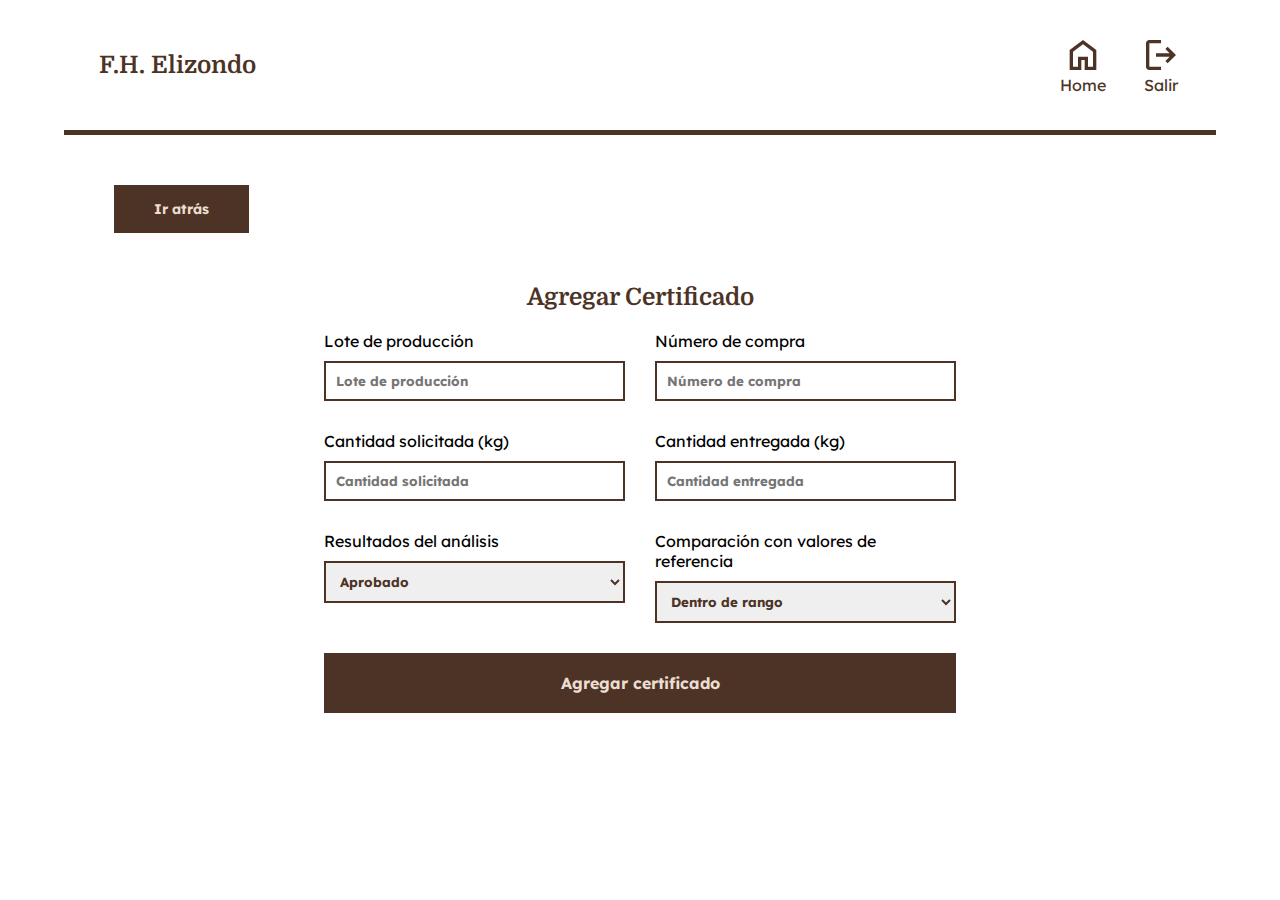
<file: modulos/certificadosform.html>
<!DOCTYPE html>
<html lang="en">
<head>
    <meta charset="UTF-8">
    <meta name="viewport" content="width=device-width, initial-scale=1.0">
    <title>FHE | Certificados</title>
    <link rel="stylesheet" href="../styles.css">
    <link rel="stylesheet" href="../css/menu.css">
</head>
<body>
    <main  class="contenedor hoja">
        <header class="header">
            <h2 class="header__logo">
                F.H. Elizondo
            </h2>

            <nav class="header__nav">
                <a href="../menu.html" class="header__btn">
                    <img class="header__icono" src="../img/home.svg" alt="Home">
                    <p class="header__textoicono">Home</p>
                </a>

                <a href="../index.html" class="header__btn">
                    <img class="header__icono" src="../img/exit.svg" alt="Home">
                    <p class="header__textoicono">Salir</p>
                </a>
            </nav>
        </header>

        <div class="contenedor__modulo">
            <a href="historico.html" class="atras">Ir atrás</a>
            <h2 class="heading">Agregar Certificado</h2>
            <form action="historico.html" class="formulario">
                <div class="formulario__campo">
                    <label for="lote_produccion" class="formulario__label">Lote de producción</label>
                    <input type="text" class="formulario__input" placeholder="Lote de producción">
                </div>
                
                <div class="formulario__campo">
                    <label for="orden_compra" class="formulario__label">Número de compra</label>
                    <input type="number" class="formulario__input" placeholder="Número de compra">
                </div>

                <div class="formulario__campo">
                    <label for="cantidad_solicitada" class="formulario__label">Cantidad solicitada (kg)</label>
                    <input type="number" class="formulario__input" placeholder="Cantidad solicitada">
                </div>

                <div class="formulario__campo">
                    <label for="cantidad_entregada" class="formulario__label">Cantidad entregada (kg)</label>
                    <input type="number" class="formulario__input" placeholder="Cantidad entregada">
                </div>

                <div class="formulario__campo">
                    <label for="resultados" class="formulario__label">Resultados del análisis</label>
                    <select name="categoria" id="categoria" class="formulario__select">
                        <option value="aprobado">Aprobado</option>
                        <option value="desaprobado">Desaprobado</option>
                    </select>
                </div>

                <div class="formulario__campo">
                    <label for="comparacion" class="formulario__label">Comparación con valores de referencia</label>
                    <select name="categoria" id="categoria" class="formulario__select">
                        <option value="dentro_rango">Dentro de rango</option>
                        <option value="fuera_rango">Fuera de rango</option>
                    </select>
                </div>

                <input type="submit" class="formulario__submit" value="Agregar certificado">
            </form>
        </div>
    </main>
</body>
</html>
</file>
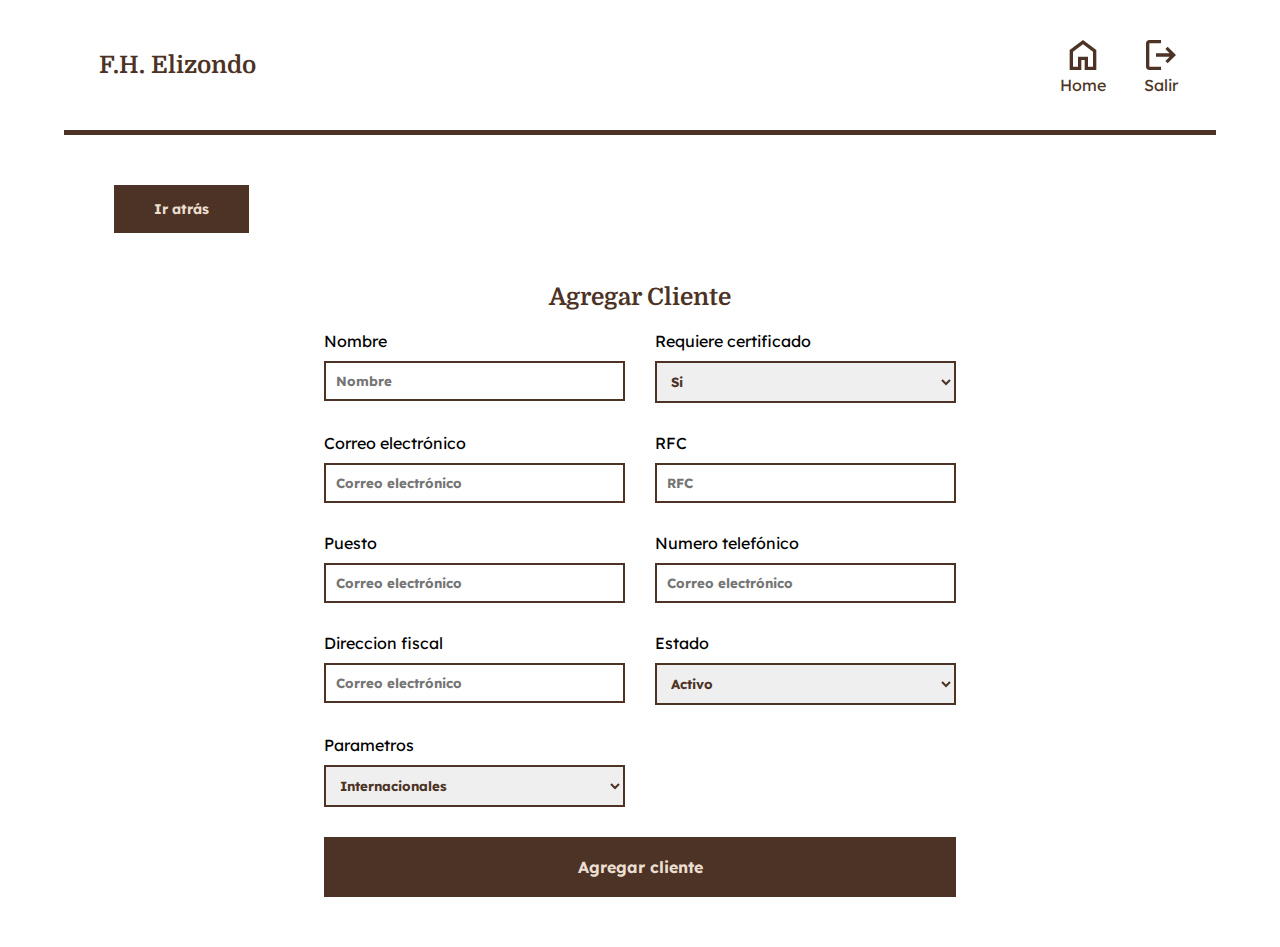
<file: modulos/clientesform.html>
<!DOCTYPE html>
<html lang="en">
<head>
    <meta charset="UTF-8">
    <meta name="viewport" content="width=device-width, initial-scale=1.0">
    <title>FHE | Clientes</title>
    <link rel="stylesheet" href="../styles.css">
    <link rel="stylesheet" href="../css/menu.css">
</head>
<body>
    <main  class="contenedor hoja">
        <header class="header">
            <h2 class="header__logo">
                F.H. Elizondo
            </h2>

            <nav class="header__nav">
                <a href="../menu.html" class="header__btn">
                    <img class="header__icono" src="../img/home.svg" alt="Home">
                    <p class="header__textoicono">Home</p>
                </a>

                <a href="../index.html" class="header__btn">
                    <img class="header__icono" src="../img/exit.svg" alt="Home">
                    <p class="header__textoicono">Salir</p>
                </a>
            </nav>
        </header>

        <div class="contenedor__modulo">
            <a href="clientes.html" class="atras">Ir atrás</a>
            <h2 class="heading">Agregar Cliente</h2>
            <form action="clientes/agregar_cliente.php" class="formulario" method="post">
                <div class="formulario__campo">
                    <label for="nombre" class="formulario__label">Nombre</label>
                    <input type="text" name="nombre" class="formulario__input" placeholder="Nombre">
                </div>

                <div class="formulario__campo">
                    <label for="certificado" class="formulario__label"> Requiere certificado </label>
                    <select name="certificado" id="categoria" class="formulario__select">
                        <option value="1"> Si </option>
                        <option value="0"> No </option>
                    </select>
                </div>

                <div class="formulario__campo">
                    <label for="email" class="formulario__label">Correo electrónico</label>
                    <input type="email" name="email" class="formulario__input" placeholder="Correo electrónico">
                </div>

                <div class="formulario__campo">
                    <label for="rfc" class="formulario__label"> RFC </label>
                    <input type="text" name="rfc" class="formulario__input" placeholder="RFC">
                </div>

                <div class="formulario__campo">
                    <label for="puesto" class="formulario__label"> Puesto </label>
                    <input type="text" name="puesto" class="formulario__input" placeholder="Correo electrónico">
                </div>

                <div class="formulario__campo">
                    <label for="numero-telefonico" class="formulario__label"> Numero telefónico </label>
                    <input type="text" name="numero-telefonico" class="formulario__input" placeholder="Correo electrónico">
                </div>

                <div class="formulario__campo">
                    <label for="direccion-fiscal" class="formulario__label"> Direccion fiscal </label>
                    <input type="text" name="direccion-fiscal" class="formulario__input" placeholder="Correo electrónico">
                </div>

                <div class="formulario__campo">
                    <label for="rol" class="formulario__label">Estado</label>
                    <select name="categoria" id="categoria" class="formulario__select">
                        <option value="activo">Activo</option>
                        <option value="inactivo">Inactivo</option>
                    </select>
                </div>

                <div class="formulario__campo">
                    <label for="parametros" class="formulario__label"> Parametros </label>
                    <select name="parametros" id="categoria" class="formulario__select">
                        <option value="Internacionales"> Internacionales </option>
                        <option value="Personalizados"> Personalizados </option>
                    </select>
                </div>

                <input type="submit" class="formulario__submit" value="Agregar cliente">
            </form>
        </div>
    </main>
</body>
</html>
</file>
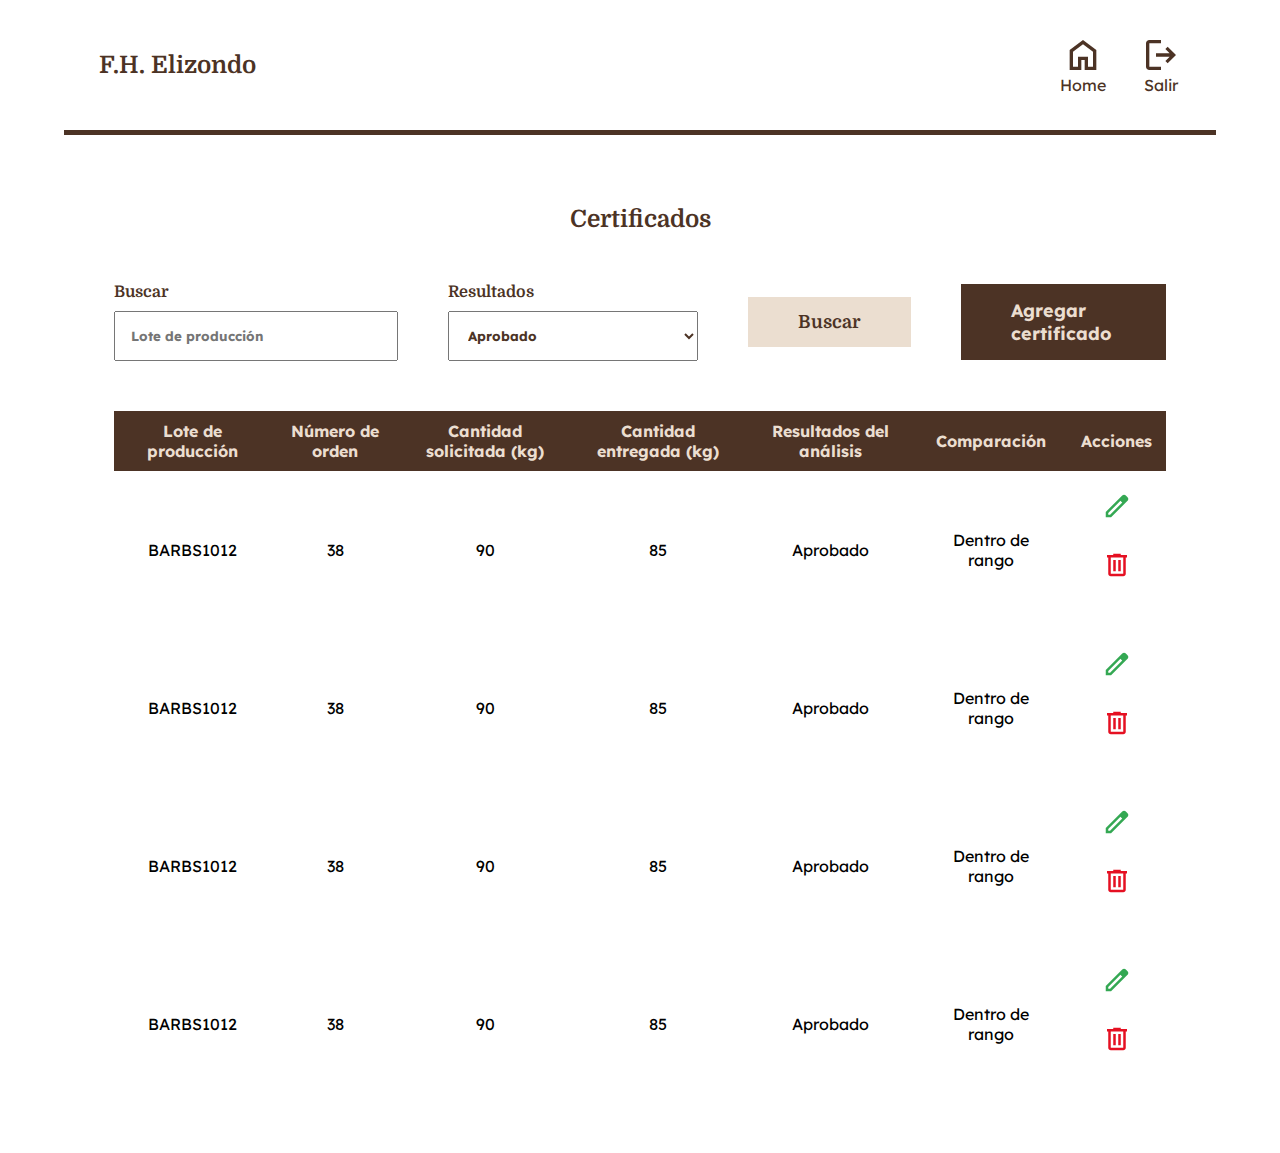
<file: modulos/historico.html>
<!DOCTYPE html>
<html lang="en">
<head>
    <meta charset="UTF-8">
    <meta name="viewport" content="width=device-width, initial-scale=1.0">
    <title>FHE | Certificados</title>
    <link rel="stylesheet" href="../styles.css">
    <link rel="stylesheet" href="../css/menu.css">
</head>
<body>
    <main class="contenedor hoja">
        <header class="header">
            <h2 class="header__logo">
                F.H. Elizondo
            </h2>

            <nav class="header__nav">
                <a href="../menu.html" class="header__btn">
                    <img class="header__icono" src="../img/home.svg" alt="Home">
                    <p class="header__textoicono">Home</p>
                </a>

                <a href="../index.html" class="header__btn">
                    <img class="header__icono" src="../img/exit.svg" alt="Home">
                    <p class="header__textoicono">Salir</p>
                </a>
            </nav>
        </header>

        <div class="contenedor__modulo">
            <h2 class="heading">Certificados</h2>

            <div class="controles">
                <div class="buscador">
                    <h4 class="buscador__label">Buscar</h4>
                    <input type="text" class="buscador__input" placeholder="Lote de producción">
                </div>

                <div class="ordenar">
                    <h4 class="ordenar__label">Resultados</h4>
                    <select name="categoria" id="categoria" class="ordenar__select">
                        <option value="aprobado">Aprobado</option>
                        <option value="desaprobado">Desaprobado</option>
                    </select>
                </div>

                <h2 class="botones__buscar">Buscar</h2>
                <a href="certificadosform.html" class="botones__crear">Agregar certificado</a>
            </div>

            <table class="tabla">
            <thead>
                <tr class="tabla__encabezado">
                    <th>Lote de producción</th>
                    <th>Número de orden</th>
                    <th>Cantidad solicitada (kg)</th>
                    <th>Cantidad entregada (kg)</th>
                    <th>Resultados del análisis</th>
                    <th>Comparación</th>
                    <th>Acciones</th>
                </tr>
            </thead>
            <tbody>
                <tr class="tabla__fila">
                    <td>BARBS1012</td>
                    <td>38</td>
                    <td>90</td>
                    <td>85</td>
                    <td>Aprobado</td>
                    <td>Dentro de rango</td>
                    <td class="tabla__botones">
                        <img src="../img/edit.svg" alt="Editar" class="tabla__boton">
                        <img src="../img/delete.svg" alt="Eliminar" class="tabla__boton">
                    </td>
                </tr>

                <tr class="tabla__fila">
                    <td>BARBS1012</td>
                    <td>38</td>
                    <td>90</td>
                    <td>85</td>
                    <td>Aprobado</td>
                    <td>Dentro de rango</td>
                    <td class="tabla__botones">
                        <img src="../img/edit.svg" alt="Editar" class="tabla__boton">
                        <img src="../img/delete.svg" alt="Eliminar" class="tabla__boton">
                    </td>
                </tr>

                <tr class="tabla__fila">
                    <td>BARBS1012</td>
                    <td>38</td>
                    <td>90</td>
                    <td>85</td>
                    <td>Aprobado</td>
                    <td>Dentro de rango</td>
                    <td class="tabla__botones">
                        <img src="../img/edit.svg" alt="Editar" class="tabla__boton">
                        <img src="../img/delete.svg" alt="Eliminar" class="tabla__boton">
                    </td>
                </tr>

                <tr class="tabla__fila">
                    <td>BARBS1012</td>
                    <td>38</td>
                    <td>90</td>
                    <td>85</td>
                    <td>Aprobado</td>
                    <td>Dentro de rango</td>
                    <td class="tabla__botones">
                        <img src="../img/edit.svg" alt="Editar" class="tabla__boton">
                        <img src="../img/delete.svg" alt="Eliminar" class="tabla__boton">
                    </td>
                </tr>
                </tbody>
            </table>
        </div>
        
    </main>
</body>
</html>
</file>
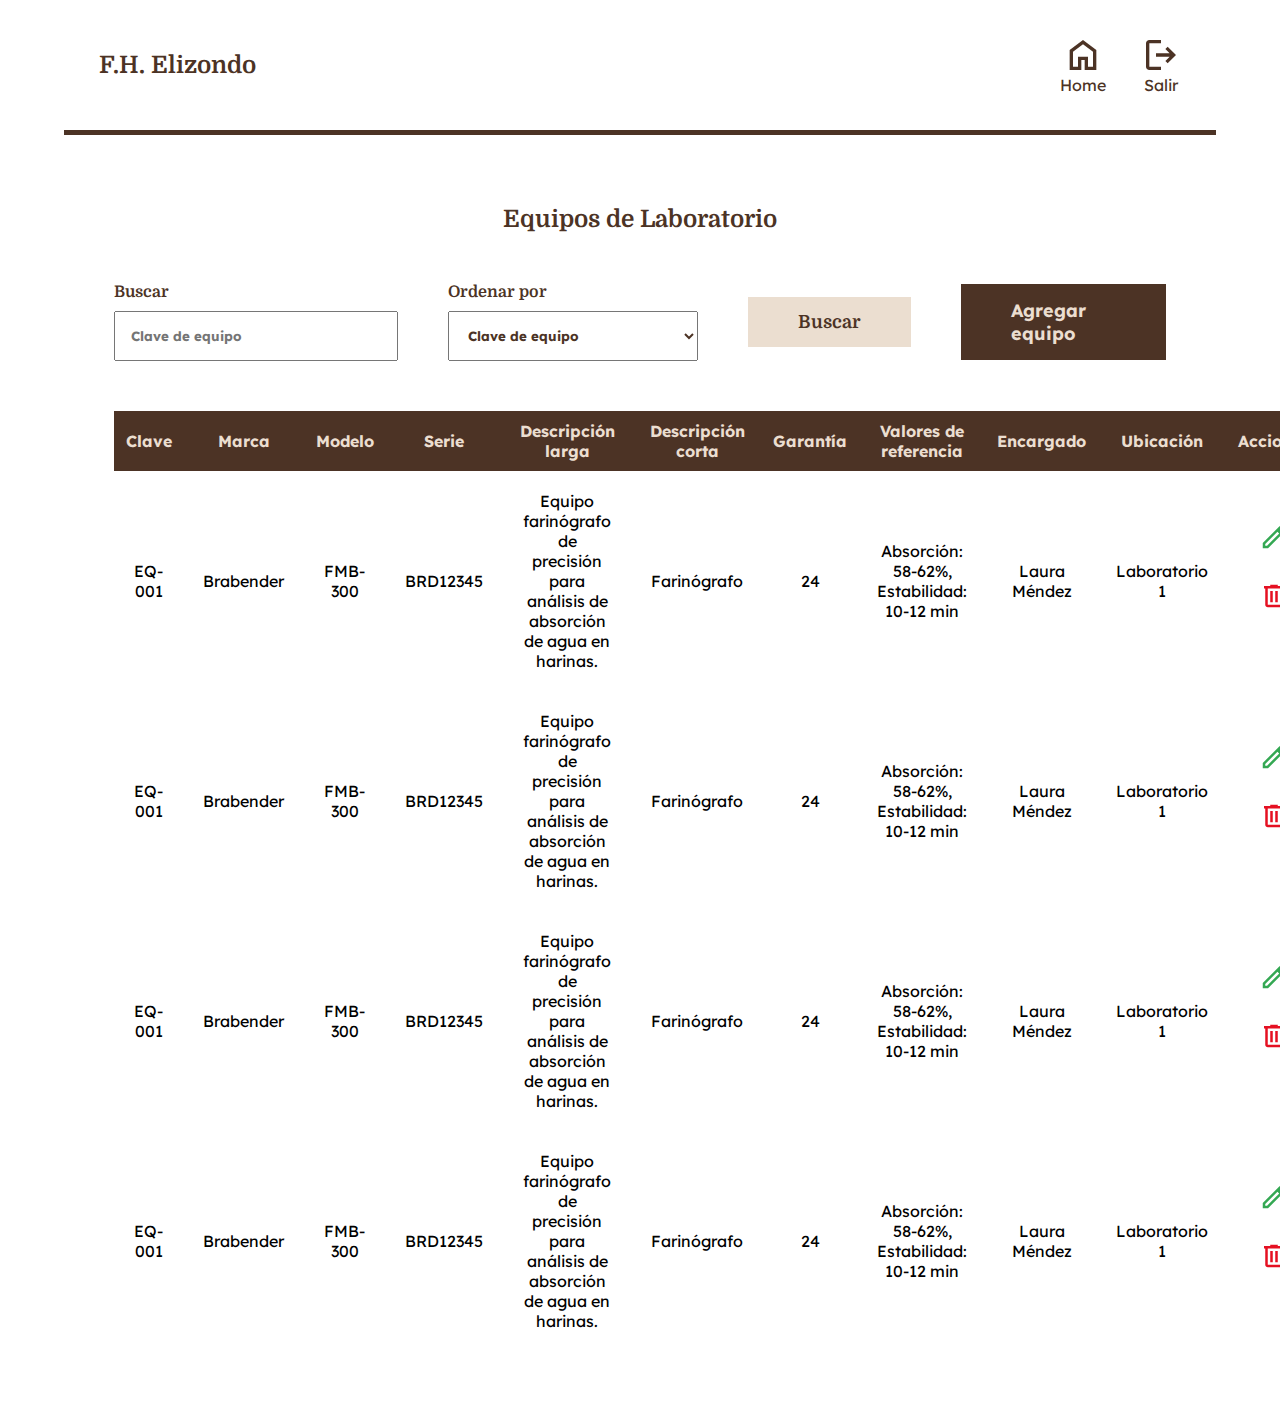
<file: modulos/laboratorios.html>
<!DOCTYPE html>
<html lang="en">
<head>
    <meta charset="UTF-8">
    <meta name="viewport" content="width=device-width, initial-scale=1.0">
    <title>FHE | Equipos de Laboratorio</title>
    <link rel="stylesheet" href="../styles.css">
    <link rel="stylesheet" href="../css/menu.css">
</head>
<body>
    <main class="contenedor hoja">
        <header class="header">
            <h2 class="header__logo">
                F.H. Elizondo
            </h2>

            <nav class="header__nav">
                <a href="../menu.html" class="header__btn">
                    <img class="header__icono" src="../img/home.svg" alt="Home">
                    <p class="header__textoicono">Home</p>
                </a>

                <a href="../index.html" class="header__btn">
                    <img class="header__icono" src="../img/exit.svg" alt="Home">
                    <p class="header__textoicono">Salir</p>
                </a>
            </nav>
        </header>

        <div class="contenedor__modulo">
            <h2 class="heading">Equipos de Laboratorio</h2>

            <div class="controles">
                <div class="buscador">
                    <h4 class="buscador__label">Buscar</h4>
                    <input type="text" class="buscador__input" placeholder="Clave de equipo">
                </div>

                <div class="ordenar">
                    <h4 class="ordenar__label">Ordenar por</h4>
                    <select name="categoria" id="categoria" class="ordenar__select">
                        <option value="clave_equipo">Clave de equipo</option>
                        <option value="marca">Marca</option>
                        <option value="modelo">Modelo</option>
                    </select>
                </div>

                <h2 class="botones__buscar">Buscar</h2>
                <a href="laboratoriosform.html" class="botones__crear">Agregar equipo</a>
            </div>

            <table class="tabla">
            <thead>
                <tr class="tabla__encabezado">
                    <th>Clave</th>
                    <th>Marca</th>
                    <th>Modelo</th>
                    <th>Serie</th>
                    <th>Descripción larga</th>
                    <th>Descripción corta</th>
                    <th>Garantía</th>
                    <th>Valores de referencia</th>
                    <th>Encargado</th>
                    <th>Ubicación</th>
                    <th>Acciones</th>
                </tr>
            </thead>
            <tbody>
                <tr class="tabla__fila">
                    <td>EQ-001</td>
                    <td>Brabender</td>
                    <td>FMB-300</td>
                    <td>BRD12345</td>
                    <td>Equipo farinógrafo de precisión para análisis de absorción de agua en harinas.</td>
                    <td>Farinógrafo</td>
                    <td>24</td>
                    <td>Absorción: 58-62%, Estabilidad: 10-12 min</td>
                    <td>Laura Méndez</td>
                    <td>Laboratorio 1</td>
                    <td class="tabla__botones">
                        <img src="../img/edit.svg" alt="Editar" class="tabla__boton">
                        <img src="../img/delete.svg" alt="Eliminar" class="tabla__boton">
                    </td>
                </tr>

                <tr class="tabla__fila">
                    <td>EQ-001</td>
                    <td>Brabender</td>
                    <td>FMB-300</td>
                    <td>BRD12345</td>
                    <td>Equipo farinógrafo de precisión para análisis de absorción de agua en harinas.</td>
                    <td>Farinógrafo</td>
                    <td>24</td>
                    <td>Absorción: 58-62%, Estabilidad: 10-12 min</td>
                    <td>Laura Méndez</td>
                    <td>Laboratorio 1</td>
                    <td class="tabla__botones">
                        <img src="../img/edit.svg" alt="Editar" class="tabla__boton">
                        <img src="../img/delete.svg" alt="Eliminar" class="tabla__boton">
                    </td>
                </tr>

                <tr class="tabla__fila">
                    <td>EQ-001</td>
                    <td>Brabender</td>
                    <td>FMB-300</td>
                    <td>BRD12345</td>
                    <td>Equipo farinógrafo de precisión para análisis de absorción de agua en harinas.</td>
                    <td>Farinógrafo</td>
                    <td>24</td>
                    <td>Absorción: 58-62%, Estabilidad: 10-12 min</td>
                    <td>Laura Méndez</td>
                    <td>Laboratorio 1</td>
                    <td class="tabla__botones">
                        <img src="../img/edit.svg" alt="Editar" class="tabla__boton">
                        <img src="../img/delete.svg" alt="Eliminar" class="tabla__boton">
                    </td>
                </tr>

                <tr class="tabla__fila">
                    <td>EQ-001</td>
                    <td>Brabender</td>
                    <td>FMB-300</td>
                    <td>BRD12345</td>
                    <td>Equipo farinógrafo de precisión para análisis de absorción de agua en harinas.</td>
                    <td>Farinógrafo</td>
                    <td>24</td>
                    <td>Absorción: 58-62%, Estabilidad: 10-12 min</td>
                    <td>Laura Méndez</td>
                    <td>Laboratorio 1</td>
                    <td class="tabla__botones">
                        <img src="../img/edit.svg" alt="Editar" class="tabla__boton">
                        <img src="../img/delete.svg" alt="Eliminar" class="tabla__boton">
                    </td>
                </tr>

                </tbody>
            </table>
        </div>
        
    </main>
</body>
</html>
</file>
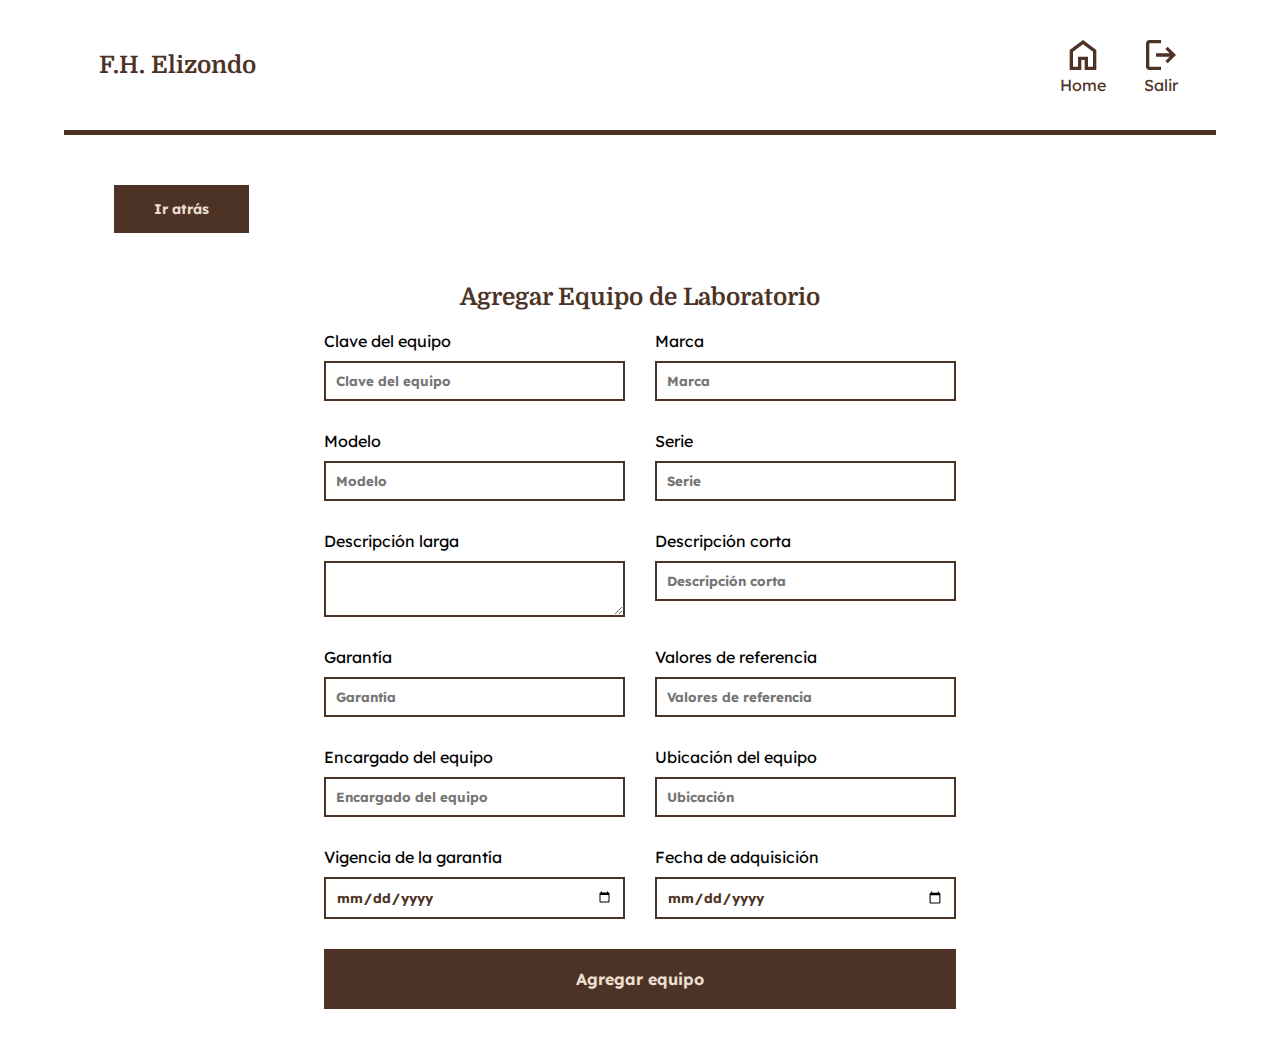
<file: modulos/laboratoriosform.html>
<!DOCTYPE html>
<html lang="en">
<head>
    <meta charset="UTF-8">
    <meta name="viewport" content="width=device-width, initial-scale=1.0">
    <title>FHE | Usuarios</title>
    <link rel="stylesheet" href="../styles.css">
    <link rel="stylesheet" href="../css/menu.css">
</head>
<body>
    <main  class="contenedor hoja">
        <header class="header">
            <h2 class="header__logo">
                F.H. Elizondo
            </h2>

            <nav class="header__nav">
                <a href="../menu.html" class="header__btn">
                    <img class="header__icono" src="../img/home.svg" alt="Home">
                    <p class="header__textoicono">Home</p>
                </a>

                <a href="../index.html" class="header__btn">
                    <img class="header__icono" src="../img/exit.svg" alt="Home">
                    <p class="header__textoicono">Salir</p>
                </a>
            </nav>
        </header>

        <div class="contenedor__modulo">
            <a href="laboratorios.html" class="atras">Ir atrás</a>
            <h2 class="heading">Agregar Equipo de Laboratorio</h2>
            <form action="laboratorios.html" class="formulario">
                <div class="formulario__campo">
                    <label for="clave" class="formulario__label">Clave del equipo</label>
                    <input type="text" class="formulario__input" placeholder="Clave del equipo">
                </div>
                
                <div class="formulario__campo">
                    <label for="apellido" class="formulario__label">Marca</label>
                    <input type="text" class="formulario__input" placeholder="Marca">
                </div>

                <div class="formulario__campo">
                    <label for="modelo" class="formulario__label">Modelo</label>
                    <input type="text" class="formulario__input" placeholder="Modelo">
                </div>

                <div class="formulario__campo">
                    <label for="serie" class="formulario__label">Serie</label>
                    <input type="text" class="formulario__input" placeholder="Serie">
                </div>

                <div class="formulario__campo">
                    <label for="descripcion_larga" class="formulario__label">Descripción larga</label>
                    <textarea name="descripcion_larga" id="descripcion_larga" class="formulario__input"></textarea>
                </div>

                <div class="formulario__campo">
                    <label for="descripcion_corta" class="formulario__label">Descripción corta</label>
                    <input type="text" class="formulario__input" placeholder="Descripción corta">
                </div>

                <div class="formulario__campo">
                    <label for="garantia" class="formulario__label">Garantía</label>
                    <input type="text" class="formulario__input" placeholder="Garantía">
                </div>

                <div class="formulario__campo">
                    <label for="valores_referencia" class="formulario__label">Valores de referencia</label>
                    <input type="text" class="formulario__input" placeholder="Valores de referencia">
                </div>

                <div class="formulario__campo">
                    <label for="encargado" class="formulario__label">Encargado del equipo</label>
                    <input type="text" class="formulario__input" placeholder="Encargado del equipo">
                </div>

                <div class="formulario__campo">
                    <label for="serie" class="formulario__label">Ubicación del equipo</label>
                    <input type="text" class="formulario__input" placeholder="Ubicación">
                </div>

                
                <div class="formulario__campo">
                    <label for="vigencia" class="formulario__label">Vigencia de la garantía</label>
                    <input type="date" class="formulario__input">
                </div>

                <div class="formulario__campo">
                    <label for="adquisicion" class="formulario__label">Fecha de adquisición</label>
                    <input type="date" class="formulario__input">
                </div>

                <input type="submit" class="formulario__submit" value="Agregar equipo">
            </form>
        </div>
    </main>
</body>
</html>
</file>
<file: fpdf186/fpdf.css>
body {font-family:"Times New Roman",serif}
h1 {font:bold 135% Arial,sans-serif; color:#4000A0; margin-bottom:0.9em}
h2 {font:bold 95% Arial,sans-serif; color:#900000; margin-top:1.5em; margin-bottom:1em}
dl.param dt {text-decoration:underline}
dl.param dd {margin-top:1em; margin-bottom:1em}
dl.param ul {margin-top:1em; margin-bottom:1em}
tt, code, kbd {font-family:"Courier New",Courier,monospace; font-size:82%}
div.source {margin-top:1.4em; margin-bottom:1.3em}
div.source pre {display:table; border:1px solid #24246A; width:100%; margin:0em; font-family:inherit; font-size:100%}
div.source code {display:block; border:1px solid #C5C5EC; background-color:#F0F5FF; padding:6px; color:#000000}
div.doc-source {margin-top:1.4em; margin-bottom:1.3em}
div.doc-source pre {display:table; width:100%; margin:0em; font-family:inherit; font-size:100%}
div.doc-source code {display:block; background-color:#E0E0E0; padding:4px}
.kw {color:#000080; font-weight:bold}
.str {color:#CC0000}
.cmt {color:#008000}
p.demo {text-align:center; margin-top:-0.9em}
a.demo {text-decoration:none; font-weight:bold; color:#0000CC}
a.demo:link {text-decoration:none; font-weight:bold; color:#0000CC}
a.demo:hover {text-decoration:none; font-weight:bold; color:#0000FF}
a.demo:active {text-decoration:none; font-weight:bold; color:#0000FF}
</file>
<file: styles.css>
@import url('https://fonts.googleapis.com/css2?family=Domine:wght@400..700&family=Lexend:wght@100..900&display=swap');

:root {
    --colorPrimario: #EBDED0;
    --blanco: #FFFFFF;
    --colorSecundario: #4c3325;

    --fuenteHeading: "Domine", serif;
    --fuenteBody: "Lexend", serif;
}

.contenedor {
    max-width: 1200px;
    width: 90%;
    margin: 0 auto;
}
html{
    box-sizing: border-box;
}

* {
    margin: 0;
    padding: 0;
}

a {
    text-decoration: none;
    color: var(--colorSecundario);
}

img {
    max-width: 100%;
}

body {
    /* background-image: url(img/bg-login.webp); */
    font-family: var(--fuenteBody);
}

h1, h2, h3, h4 {
    font-family: var(--fuenteHeading);
    font-weight: bold;
    color: var(--colorSecundario);
}



/* HEADER */
.header {
    padding: 35px;
    display: flex;
    align-items: center;
    justify-content: space-between;
    border-bottom: 5px solid var(--colorSecundario);
}

.header__logo {
    font-weight: bold;
    font-size: 24px;
}

@media screen and (min-width: px) {
  .header__logo {
    font-size: 36px;
  }
}

.header__nav {
    display: flex;
    align-items: center;
    gap: 15px;
}

@media screen and (min-width: 768px) {
    .header__nav {
        gap: 35px;
    }
}

.header__icono {
    width: 40px;
    height: 40px;
    color: var(--colorSecundario);
}

.header__textoicono {
    text-align: center;
}

.header__btn {
    transition: 0.4s all;
    display: flex;
    flex-direction: column;
    align-items: center;
}

@media screen and (min-width: 768px) {
    .header__btn:hover .header__icono {
        transform: scale(0.98);
    }
}

/* FOOTER */
.footer {
    background-color: var(--colorSecundario);
    text-align: center;
    padding: 10px;
    color: var(--colorPrimario);
    font-weight: bold;
    font-size: 14px;
}

/** MODULOS **/
.contenedor__modulo {
    padding: 50px;
}

.heading {
    text-align: center;
    margin: 20px 0;
}

.controles {
    display: flex;
    align-items: center;
    justify-content: center;
    gap: 50px;
    margin: 50px 0;
}

.filtros {
    display: flex;
    gap: 50px;
}

.buscador__label,
.ordenar__label {
    margin-bottom: 10px;
}

.buscador__input,
.ordenar__select {
    font-family: inherit;
    padding: 15px;
    min-width: 250px;
    color: var(--colorSecundario);
    font-weight: bold;
}

.botones__buscar,
.botones__crear {
    font-size: 18px;
    padding: 15px 50px;
    background-color: var(--colorSecundario);
    color: var(--colorPrimario);
    font-weight: bold;
    cursor: pointer;
    transition: 0.5s all;
}

.botones__buscar:hover {
    transform: scale(0.99);
    font-weight: bold;

}

.botones__buscar {
    background-color: var(--colorPrimario);
    color: var(--colorSecundario);
}

.botones__crear:hover {
    transform: scale(0.99);
}

.tabla {
    width: 100%;
    border-collapse: collapse;
}

.tabla__encabezado {
    background-color: var(--colorSecundario);
    color: var(--colorPrimario);
}

.tabla__encabezado th {
    padding: 10px;
}

.tabla__fila td {
    padding: 20px;
    text-align: center;
    vertical-align: middle;
}


.tabla__boton {
    height: 30px;
    margin-bottom: 25px;
    cursor: pointer;
}

.formulario {
    max-width: 60%;
    margin: 0 auto;
    display: grid;
    grid-template-columns: repeat(2, 1fr);
    gap: 30px;
}

.formulario__submit {
    grid-column: 1 / 3;
}

.formulario__campo {
    display: flex;
    flex-direction: column;
    gap: 10px;
}

.formulario__input,
.formulario__select {
    padding: 10px;
    font-family: inherit;
    color: var(--colorSecundario);
    font-weight: bold;
    border: 2px solid var(--colorSecundario);
}

.formulario__submit {
    background-color: var(--colorSecundario);
    border: none;
    padding: 20px;
    color: var(--colorPrimario);
    font-family: inherit;
    font-weight: bold;
    font-size: 16px;
    cursor: pointer;
}

.atras {
    background-color: var(--colorSecundario);
    color: var(--colorPrimario);
    font-weight: bold;
    padding: 15px 40px;
    font-size: 14px;
    display: inline-block;
    margin-bottom: 30px;
}
</file>
<file: css/menu.css>
@import url('https://fonts.googleapis.com/css2?family=Domine:wght@400..700&family=Lexend:wght@100..900&display=swap');

:root {
    --colorPrimario: #EBDED0;
    --blanco: #FFFFFF;
    --colorSecundario: #4c3325;

    --fuenteHeading: "Domine", serif;
    --fuenteBody: "Lexend", serif;
}

.hoja {
    background-color: var(--blanco);
}

.menu {
    padding: 20px;
    min-height: 45vh;
}

@media screen and (min-width: 768px) {
  .menu {
    padding: 70px;
  }
}

.menu__titulo {
    font-size: 24px;
    text-align: center;
    margin-bottom: 50px;
}

@media screen and (min-width: 768px) {
  .menu__titulo {
    font-size: 48px;
  }
}

.menu__icono {
    width: 150px;
    height: auto;
    text-align: center;
}

@media screen and (min-width: 768px) {
  .menu__icono {
    height: 150px;
  }
}

.menu__grid {
    display: flex;
    flex-wrap: wrap;
    justify-content: center;
    gap: 25px;
}

@media screen and (min-width: 768px) {
  .menu__grid {
    gap: 50px;
  }
}

.menu__grid > * {
    flex: 1 1 20%; 
    max-width: 20%; 
}

.menu__card {
    border: 3px solid var(--colorSecundario);
    border-radius: 10px;
    padding: 10px;
    text-align: center;
    background-color: var(--colorSecundario);
    transition: 0.4s all;
}

@media screen and (min-width: 768px) {
  .menu__card {
        padding: 30px 10px 40px 10px;
  }
}

.menu__card:hover {
    transform: scale(0.99);
}

.menu__texto {
    height: 25px;
    padding: 5px;
    display: flex;
    justify-content: center;
    align-items: center;
    color: var(--colorPrimario);
    font-size: 12px;
}

@media screen and (min-width: 768px) {
  .menu__texto {
    font-size: 24px;
    margin-top: 35px;
  }
}
</file>
